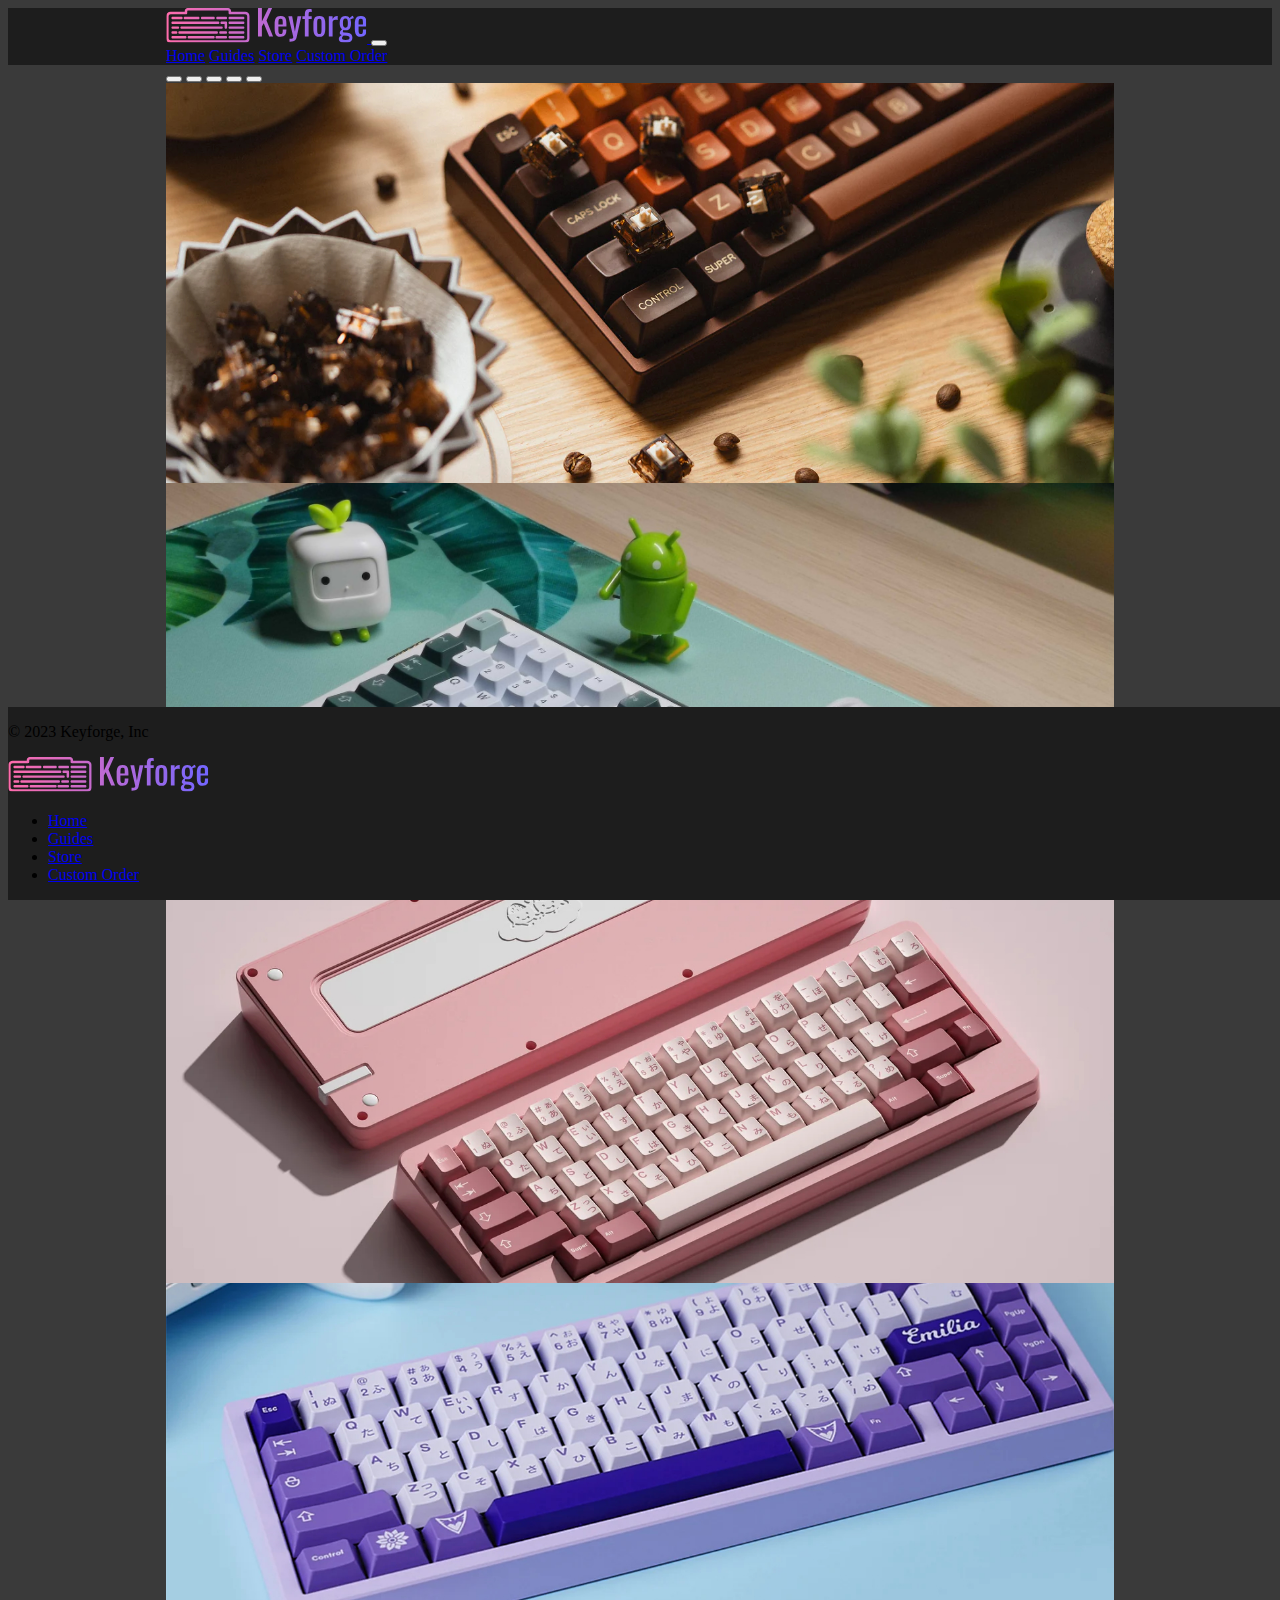
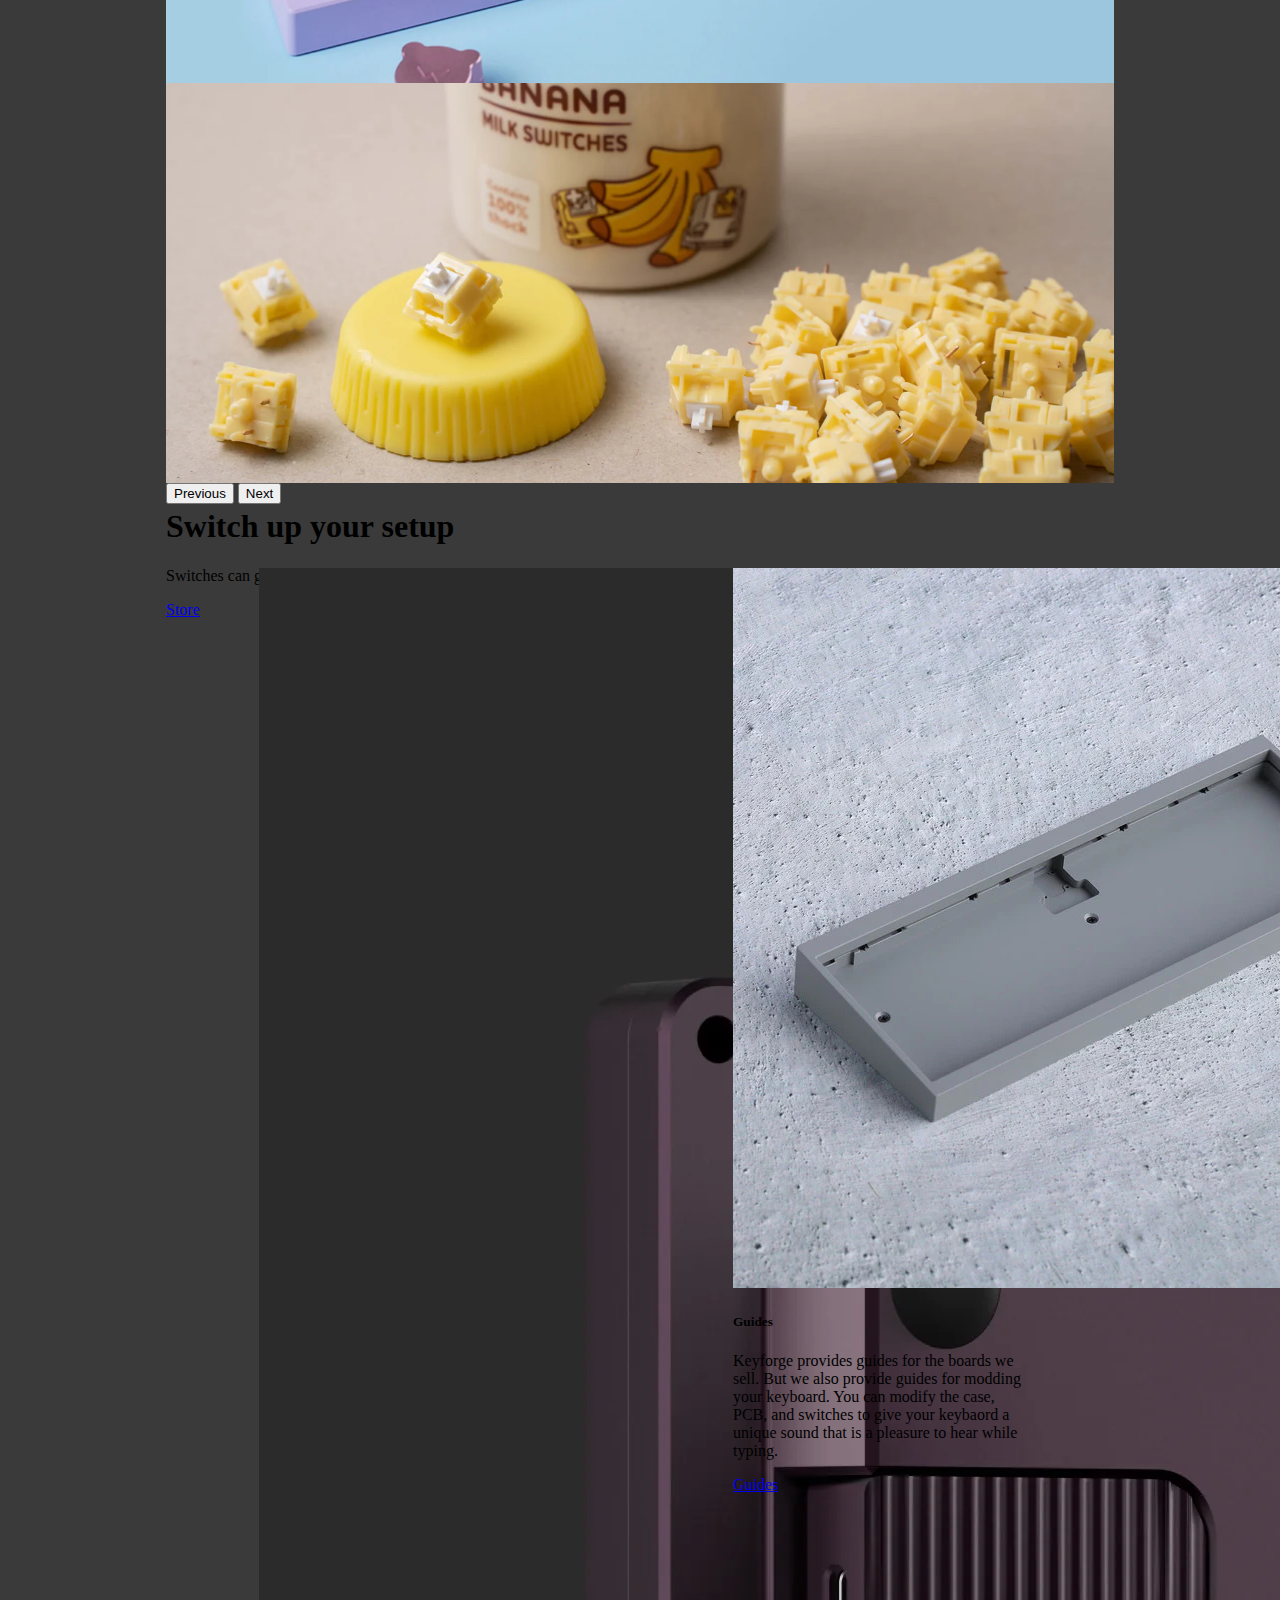
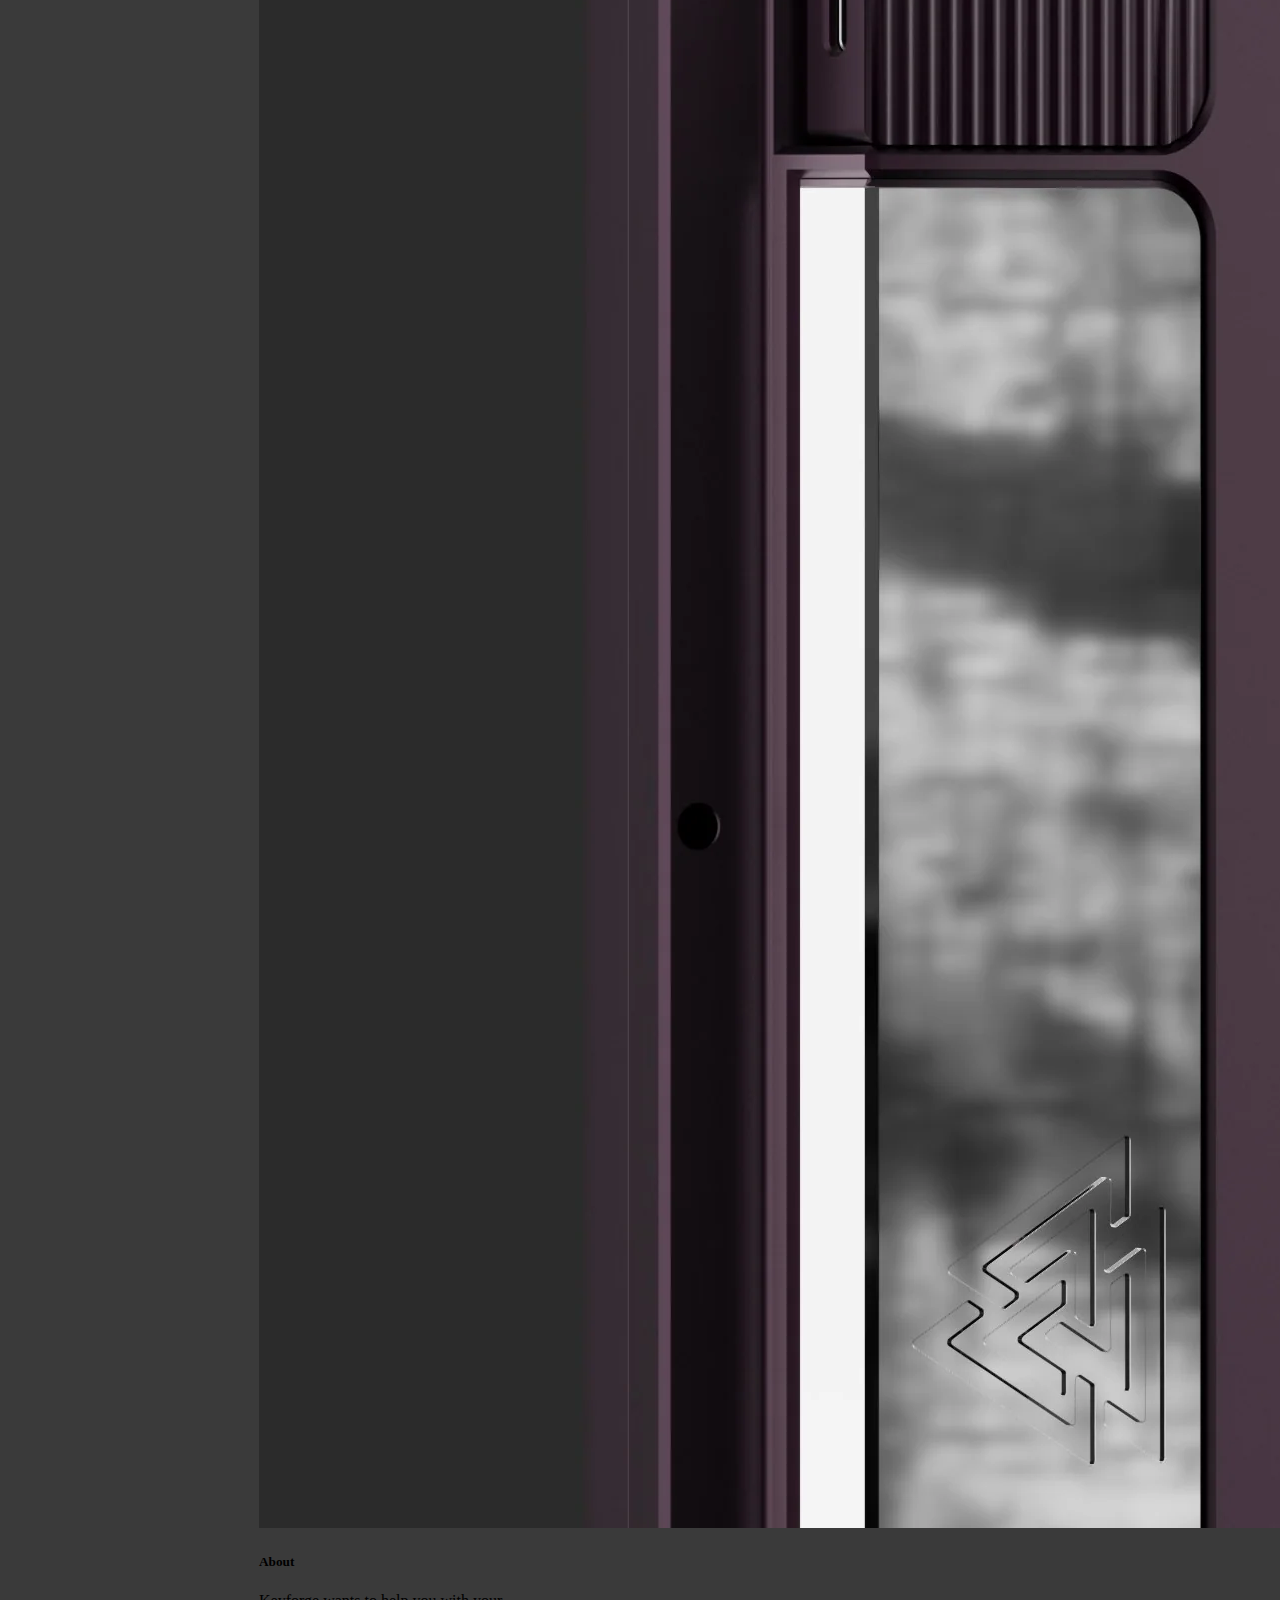
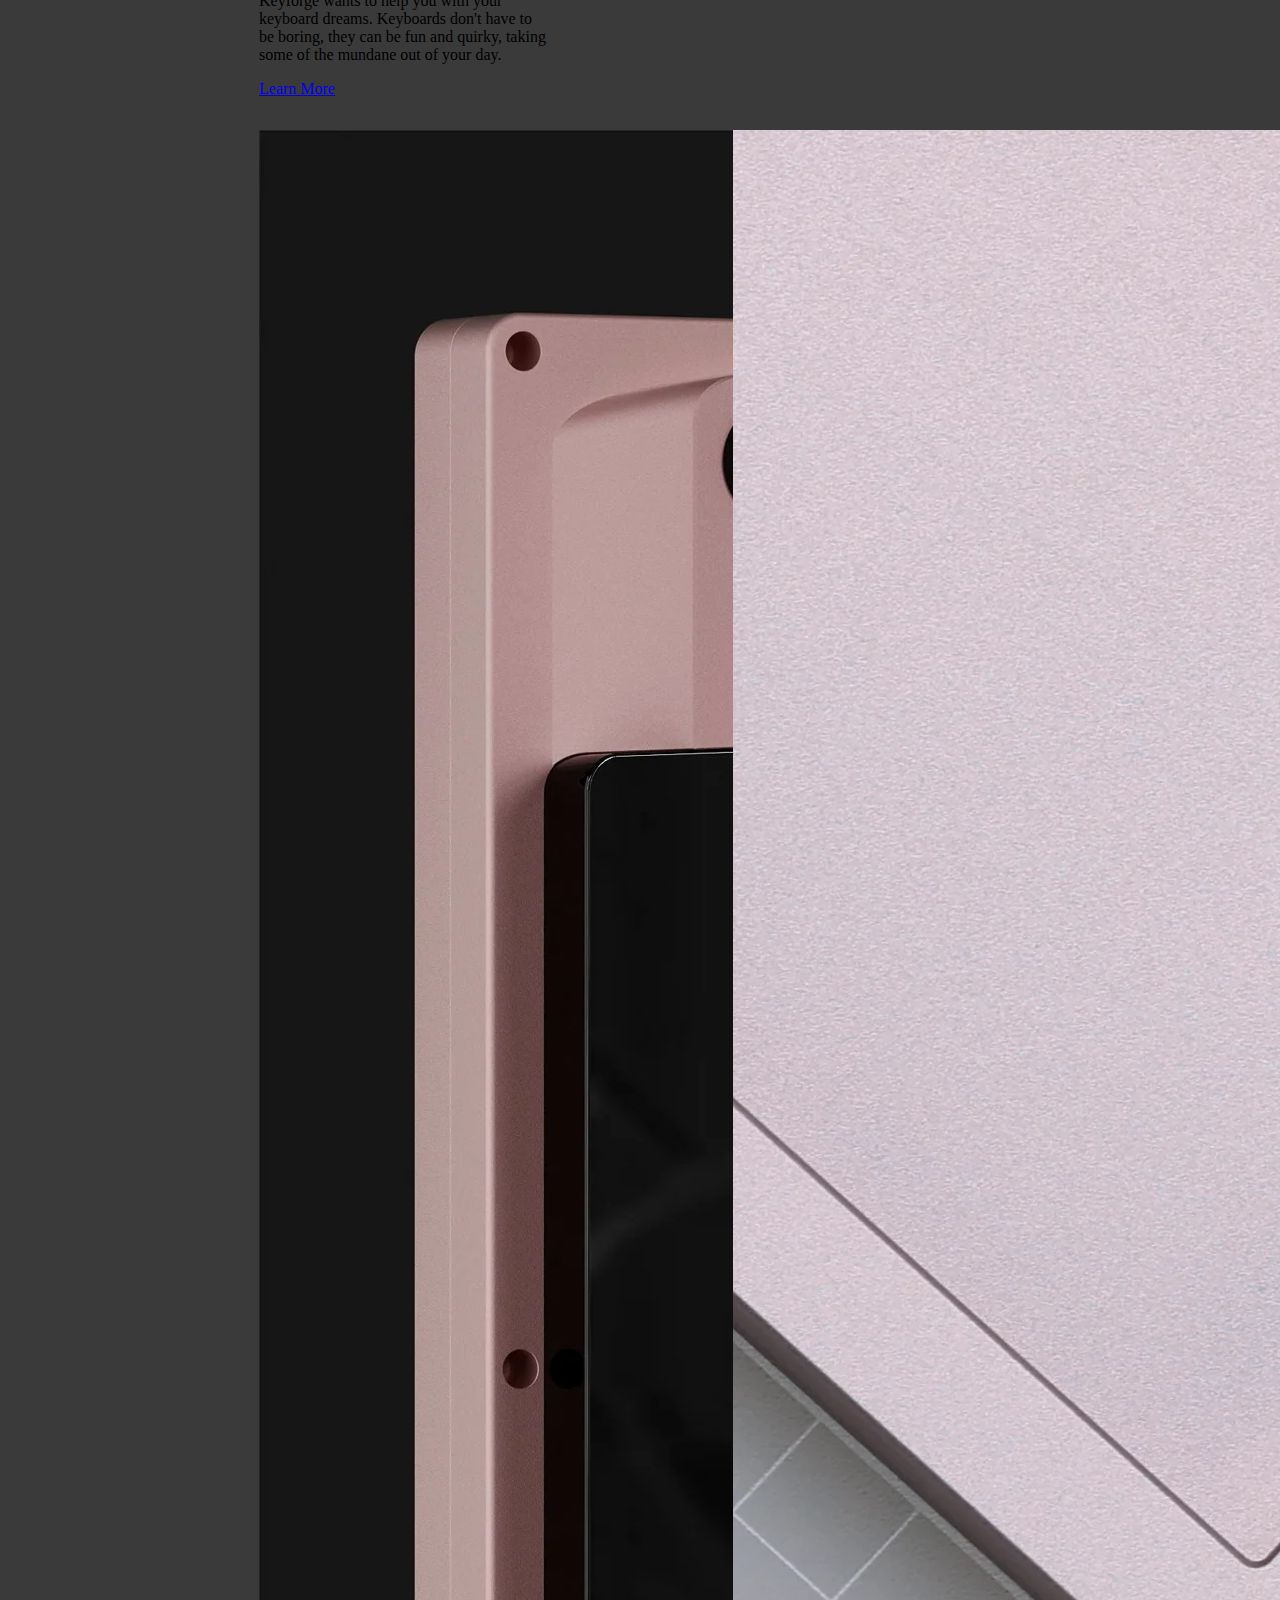
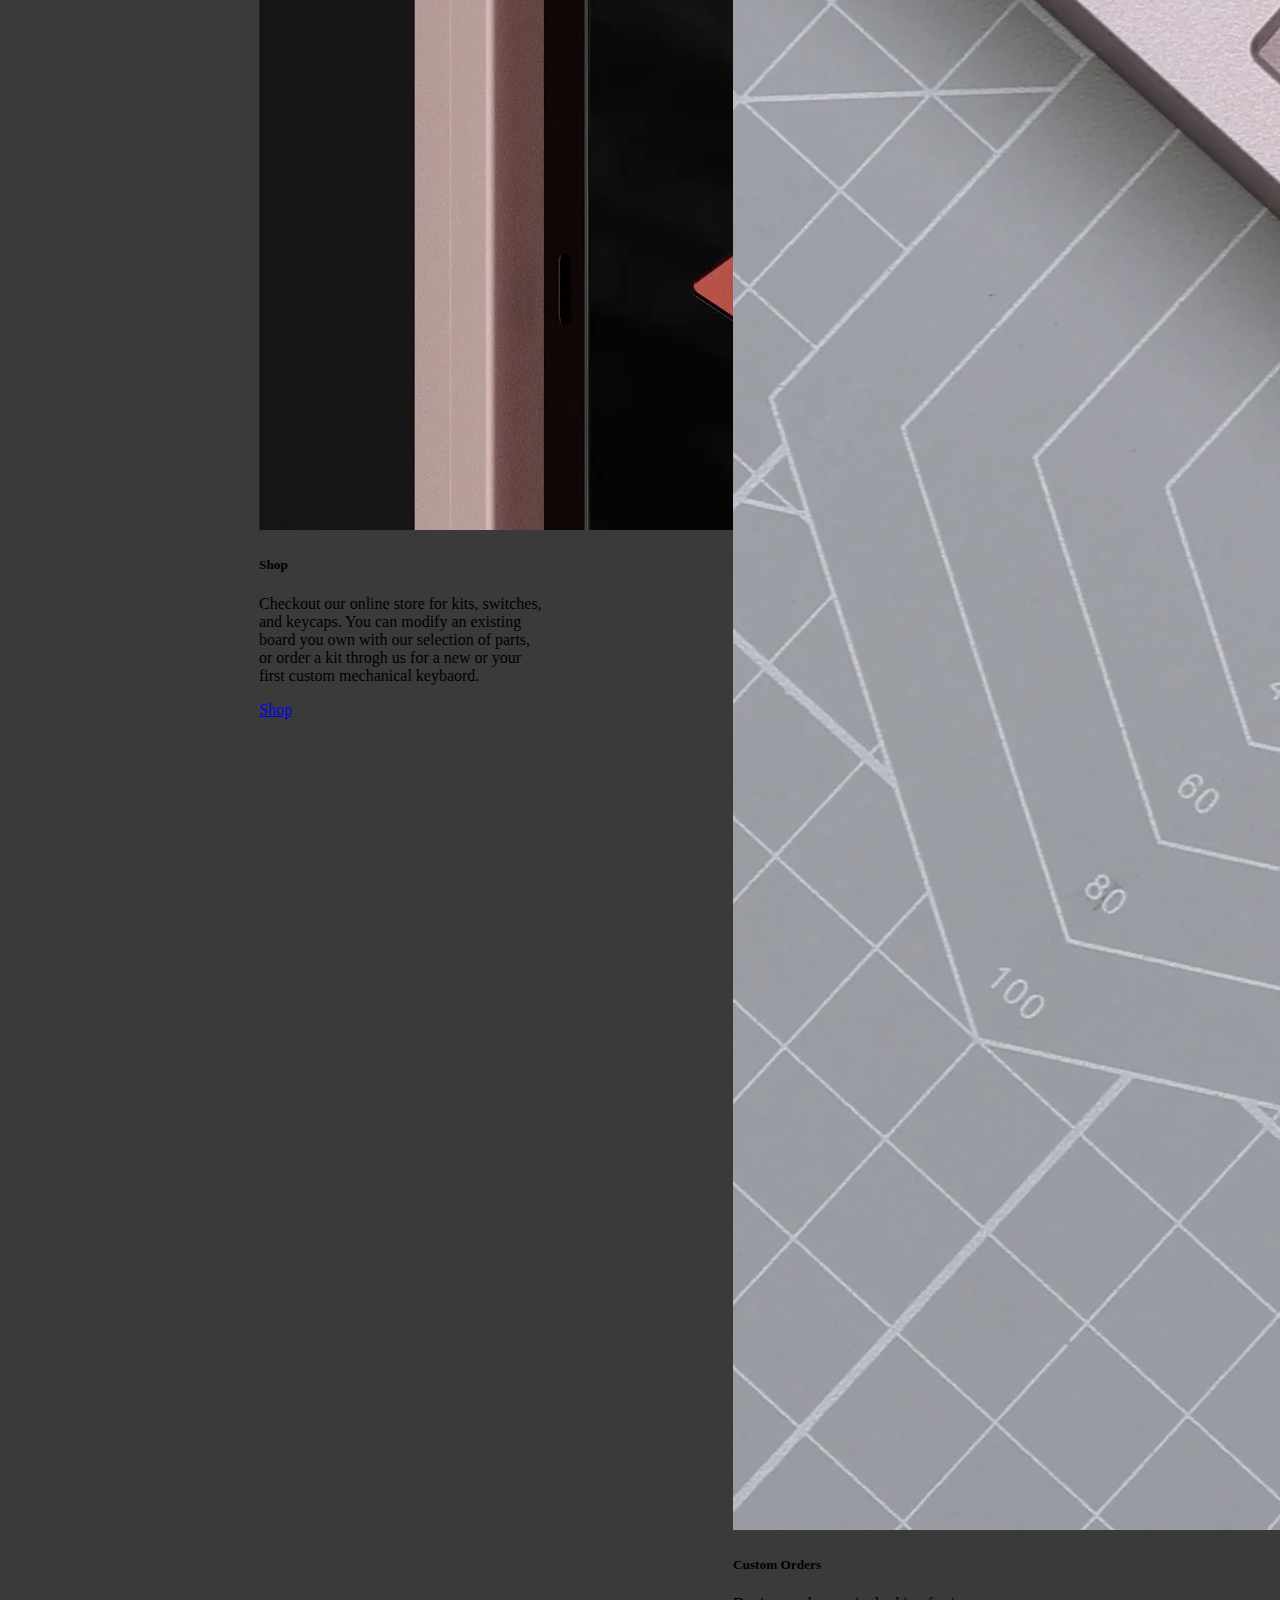
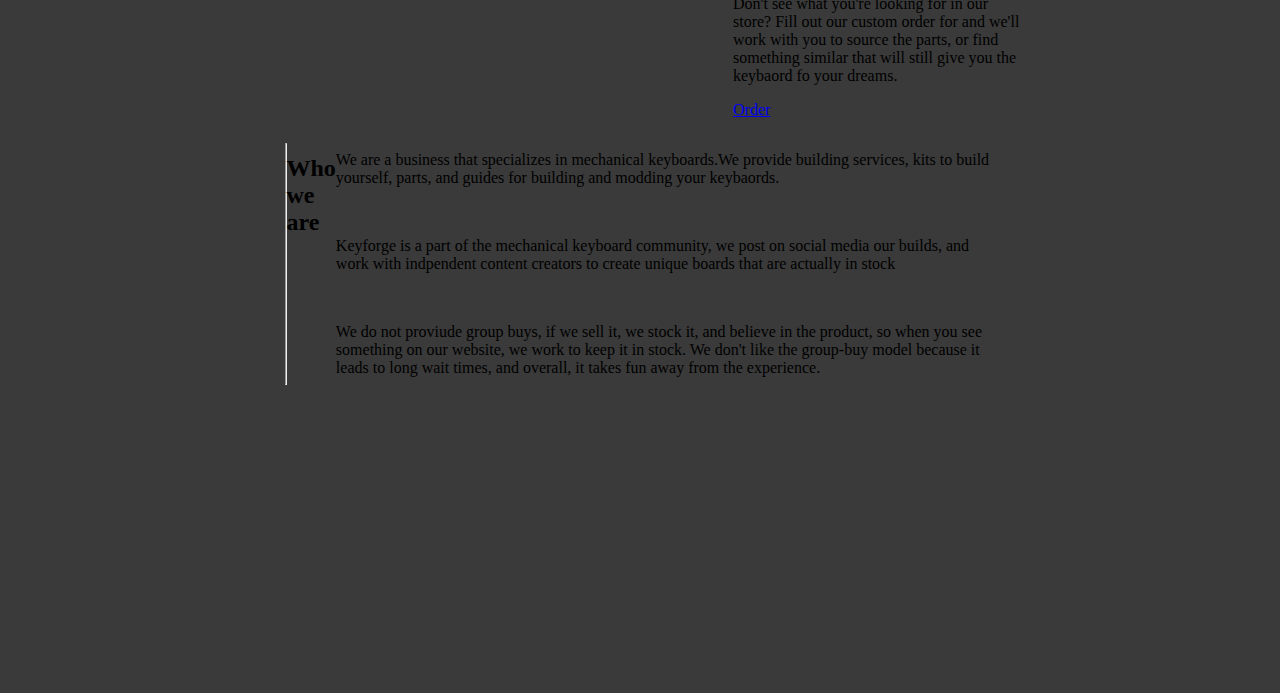
<file: index.html>
<!doctype html>
<html lang="en">

<head>
      <!-- Required meta tags -->
      <meta charset="utf-8">
      <meta name="viewport" content="width=device-width, initial-scale=1">

      <!-- Bootstrap CSS -->
      <link href="https://cdn.jsdelivr.net/npm/bootstrap@5.1.3/dist/css/bootstrap.min.css" rel="stylesheet"
            integrity="sha384-1BmE4kWBq78iYhFldvKuhfTAU6auU8tT94WrHftjDbrCEXSU1oBoqyl2QvZ6jIW3" crossorigin="anonymous">
      <!-- Custom styles link-->
      <link rel="stylesheet" href="./styles/style.css">

      <title>Keyforge :: Home</title>
</head>

<body>
      <!-- Navigation -->
      <nav class="navbar navbar-expand-lg navbar-dark">
            <div class="container-fluid">
                  <a class="navbar-brand" href="./index.html">
                        <img src="./images/logos/logo-no-background.svg" alt="Keyforge logo" height="35">
                  </a>
                  <button class="navbar-toggler" type="button" data-bs-toggle="collapse"
                        data-bs-target="#navbarNavAltMarkup" aria-controls="navbarNavAltMarkup" aria-expanded="false"
                        aria-label="Toggle navigation">
                        <span class="navbar-toggler-icon"></span>
                  </button>
                  <div class="collapse navbar-collapse" id="navbarNavAltMarkup">
                        <div class="navbar-nav">
                              <a class="nav-link active" aria-current="page" href="./index.html">Home</a>
                              <a class="nav-link" href="./guides.html">Guides</a>
                              <a class="nav-link" href="./store.html">Store</a>
                              <a class="nav-link" href="./customOrders.html">Custom Order</a>
                        </div>
                  </div>
            </div>
      </nav>

      <!-- Begin page content -->
      <main class="flex-shrink-0 h-100">
            <div id="myCarousel" class="carousel slide mb-6 shadow-lg" data-bs-ride="carousel">
                  <div class="carousel-indicators">
                        <button type="button" data-bs-target="#myCarousel" data-bs-slide-to="0" class="active"
                              aria-current="true" aria-label="Slide 1"></button>
                        <button type="button" data-bs-target="#myCarousel" data-bs-slide-to="1"
                              aria-label="Slide 2"></button>
                        <button type="button" data-bs-target="#myCarousel" data-bs-slide-to="2"
                              aria-label="Slide 3"></button>
                        <button type="button" data-bs-target="#myCarousel" data-bs-slide-to="3"
                              aria-label="Slide 4"></button>
                        <button type="button" data-bs-target="#myCarousel" data-bs-slide-to="4"
                              aria-label="Slide 5"></button>

                  </div>
                  <div class="carousel-inner">
                        <div class="carousel-item active">
                              <img src="./images/jumbotron/coffeeKeyboard.jpg" alt="coffee Keyboard">
                              <div class="container">
                                    <div class="carousel-caption text-start">
                                          <h1>Keyboard don't have to be boring</h1>
                                          <p class="opacity-75">They can be an expression of your passions, build your
                                                own
                                                custom keyboard
                                          </p>
                                          <p><a class="btn btn-lg btn-light" href="#custom">Custom Order</a>
                                          </p>
                                    </div>
                              </div>
                        </div>
                        <div class="carousel-item">
                              <img src="./images/jumbotron/botanicalKeyboard.jpg" alt="botanical keyboard">
                              <div class="container">
                                    <div class="carousel-caption">
                                          <h1>Bring nature to your desk</h1>
                                          <p>Make your setup have a botanical theme, you can find other themes in our
                                                store
                                          </p>
                                          <p><a class="btn btn-lg btn-light" href="#store">Store</a></p>
                                    </div>
                              </div>
                        </div>
                        <div class="carousel-item">
                              <img src="./images/jumbotron/pinkKeyboard.jpg" alt="pink keyboard">
                              <div class="container">
                                    <div class="carousel-caption">
                                          <h1>On Wednesdays, we wear pink</h1>
                                          <p>Custom keycaps can make your keyboard pop, check out this Daifuku set.</p>
                                          <p><a class="btn btn-lg btn-light" href="#store">Store</a></p>
                                    </div>
                              </div>
                        </div>
                        <div class="carousel-item">
                              <img src="./images/jumbotron/purpleKeyboard.jpg" alt="purple keyboard">
                              <div class="container">
                                    <div class="carousel-caption text-end">
                                          <h1>Any color you want</h1>
                                          <p>Following our guides, you can build a keyboard in your favorite color.</p>
                                          <p><a class="btn btn-lg btn-light" href="#guides">Learn More</a></p>
                                    </div>
                              </div>
                        </div>
                        <div class="carousel-item">
                              <img src="./images/jumbotron/switches.jpg" alt="switches">
                              <div class="container">
                                    <div class="carousel-caption text-end">
                                          <h1>Switch up your setup</h1>
                                          <p>Switches can give your typing a unique sound that makes work sound fun.
                                                Checkout
                                                all of our switches.</p>
                                          <p><a class="btn btn-lg btn-light" href="#store">Store</a></p>
                                    </div>
                              </div>
                        </div>
                  </div>
                  <button class="carousel-control-prev" type="button" data-bs-target="#myCarousel" data-bs-slide="prev">
                        <span class="carousel-control-prev-icon" aria-hidden="true"></span>
                        <span class="visually-hidden">Previous</span>
                  </button>
                  <button class="carousel-control-next" type="button" data-bs-target="#myCarousel" data-bs-slide="next">
                        <span class="carousel-control-next-icon" aria-hidden="true"></span>
                        <span class="visually-hidden">Next</span>
                  </button>
            </div>
            <div class="about">
                  <div class="card bg-transparent text-light shadow" style="width: 18rem;">
                        <img src="./images/odin_r3/fullCase.jpg" class="card-img-top"
                              alt="keyforge logo with black background">
                        <div class="card-body">
                              <h5 class="card-title">About</h5>
                              <p class="card-text">Keyforge wants to help you with your keyboard dreams. Keyboards don't
                                    have to be boring, they can
                                    be fun and quirky, taking some of the mundane out of your day.</p>
                              <a href="#learn" class="btn btn-primary">Learn More</a>
                        </div>
                  </div>

                  <div id="guides" class="card bg-transparent text-light shadow" style="width: 18rem;">
                        <img src="./images/tofu60/emptyCase.jpg" class="card-img-top" alt="tofu case that is empty">
                        <div class="card-body">
                              <h5 class="card-title">Guides</h5>
                              <p class="card-text">Keyforge provides guides for the boards we sell. But we
                                    also provide guides for modding your keyboard. You can modify the case,
                                    PCB, and switches to give your keybaord a unique sound that is a
                                    pleasure to hear while typing.</p>
                              <a href="./guides.html" class="btn btn-primary">Guides</a>
                        </div>
                  </div>

                  <div id="store" class="card bg-transparent text-light shadow" style="width: 18rem;">
                        <img src="./images/tet/fullCase.jpg" class="card-img-top" alt="tet case that is full">
                        <div class="card-body">
                              <h5 class="card-title">Shop</h5>
                              <p class="card-text">Checkout our online store for kits, switches, and
                                    keycaps. You can modify an existing board you own with our selection of
                                    parts, or order a kit throgh us for a new or your first custom
                                    mechanical keybaord.</p>
                              <a href="./store.html" class="btn btn-primary">Shop</a>
                        </div>
                  </div>

                  <div id="custom" class="card bg-transparent text-light shadow" style="width: 18rem;">
                        <img src="./images/tet/emptyCase.jpg" class="card-img-top" alt="tet case that is empty">
                        <div class="card-body">
                              <h5 class="card-title">Custom Orders</h5>
                              <p class="card-text">Don't see what you're looking for in our store? Fill out
                                    our custom order for and we'll work with you to source the parts, or
                                    find something similar that will still give you the keybaord fo your
                                    dreams.</p>
                              <a href="./customOrders.html" class="btn btn-primary">Order</a>
                        </div>
                  </div>
            </div>
            <div id="learn" class="container-fluid text-light">
                  <div class="row learnMore">
                        <hr>
                        <div class="col">
                              <h2>Who we are</h2>
                        </div>
                        <div class="col">
                              <p>We are a business that specializes in mechanical keyboards.We provide building
                                    services, kits to build yourself, parts, and guides for building and modding your
                                    keybaords.</p>
                              </br>
                              <p>Keyforge is a part of the mechanical keyboard community, we post on social media our
                                    builds, and work with indpendent content creators to create unique boards that are
                                    actually in stock</p>
                              </br>
                              <p>We do not proviude group buys, if we sell it, we stock it, and believe in the product,
                                    so when you see something on our website, we work to keep it in stock. We don't like
                                    the group-buy model because it leads to long wait times, and overall, it takes fun
                                    away from the experience. </p>
                        </div>

                  </div>
            </div>
      </main>

      <!--Fixed Footer -->
      <footer class=" footer mt-auto d-flex flex-wrap justify-content-between align-items-center py-3 my-4 border-top">
            <div class="container w-75 p-3 d-flex">
                  <p class="col-md-4 mb-0 text-muted">&copy; 2023 Keyforge, Inc</p>

                  <a href="./index.html"
                        class="col-md-4 d-flex align-items-center justify-content-center mb-3 mb-md-0 me-md-auto link-dark text-decoration-none">
                        <img src="./images/logos/logo-no-background.svg" alt="Keyforge logo" height="35">

                  </a>

                  <ul class="nav col-md-4 justify-content-end">
                        <li class="nav-item"><a href="./index.html" class="nav-link px-2 text-muted">Home</a></li>
                        <li class="nav-item"><a href="./guides.html" class="nav-link px-2 text-muted">Guides</a></li>
                        <li class="nav-item"><a href="./store.html" class="nav-link px-2 text-muted">Store</a></li>
                        <li class="nav-item"><a href="./customOrders.html" class="nav-link px-2 text-muted">Custom
                                    Order</a>
                        </li>
                  </ul>
            </div>

      </footer>
      <!--Bundled bootstrap & popper-->
      <script src="https://cdn.jsdelivr.net/npm/bootstrap@5.1.3/dist/js/bootstrap.bundle.min.js"
            integrity="sha384-ka7Sk0Gln4gmtz2MlQnikT1wXgYsOg+OMhuP+IlRH9sENBO0LRn5q+8nbTov4+1p"
            crossorigin="anonymous"></script>
</body>

</html>
</file>
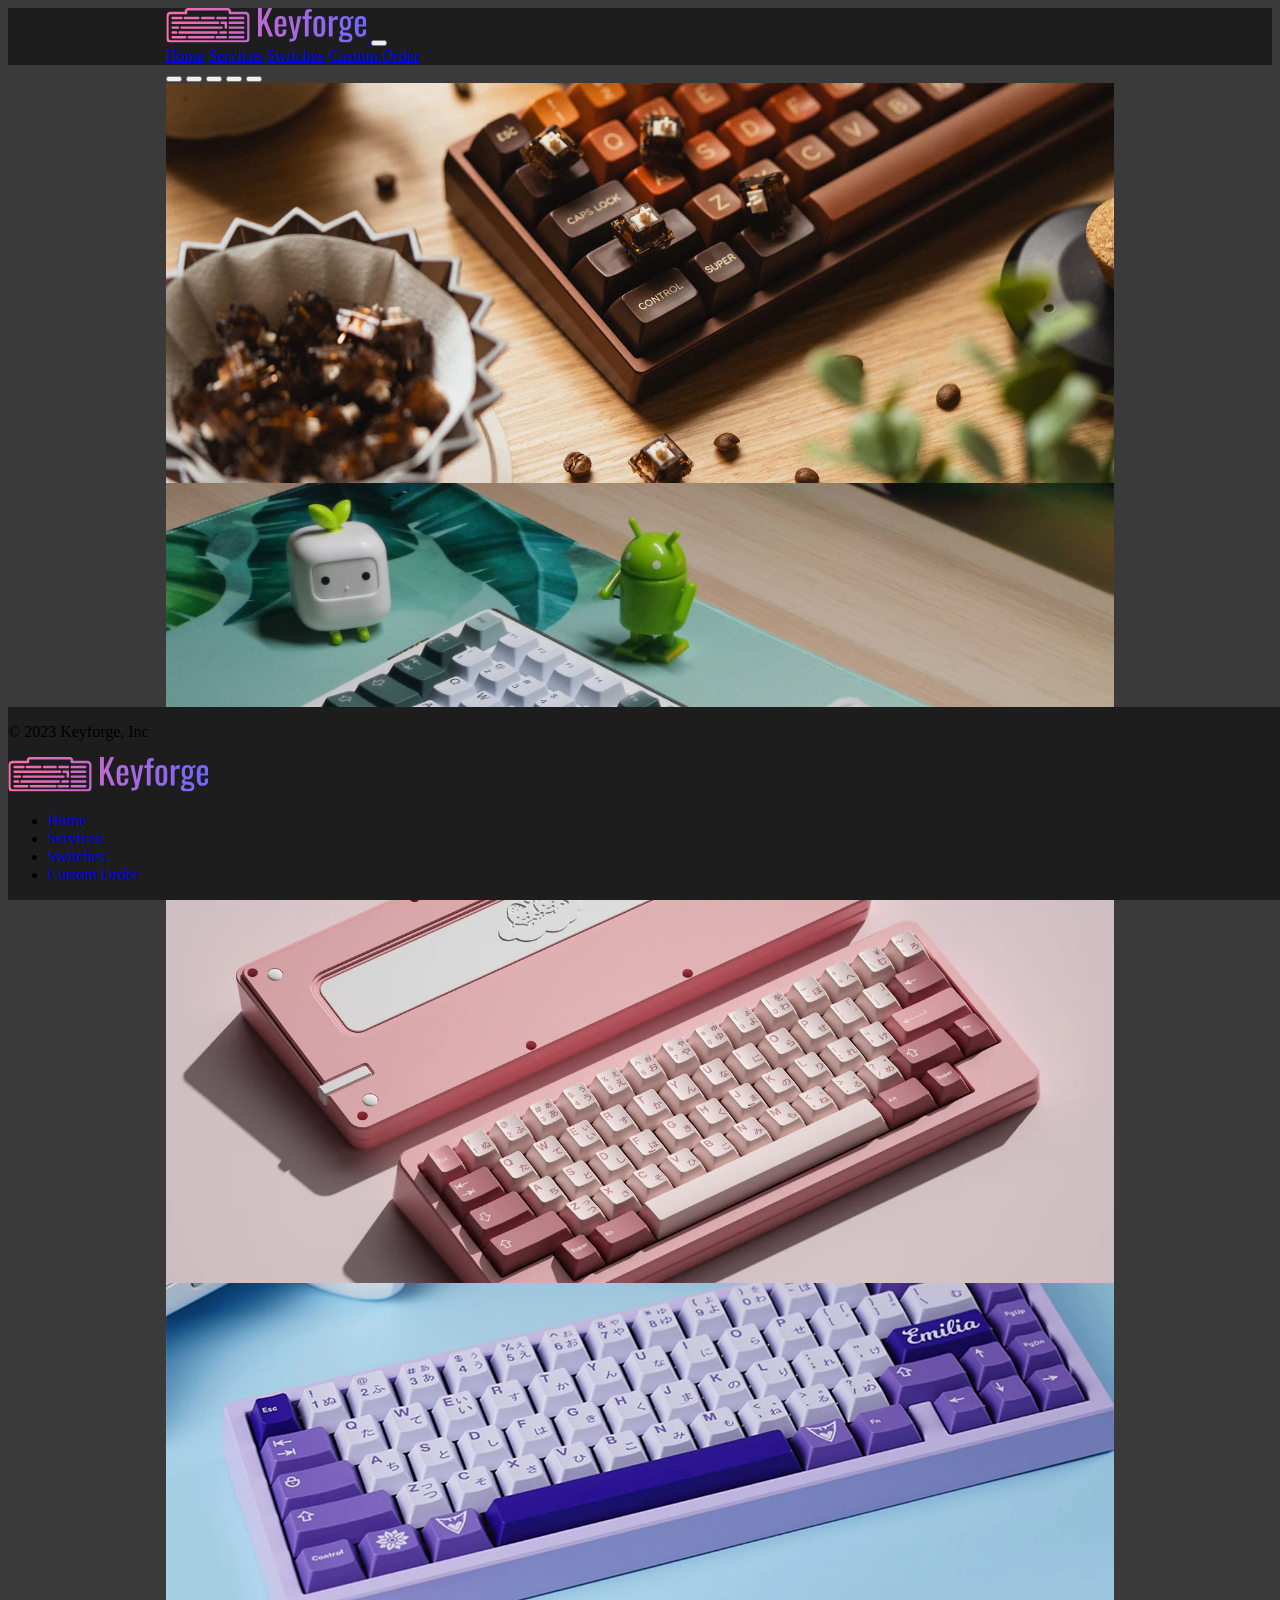
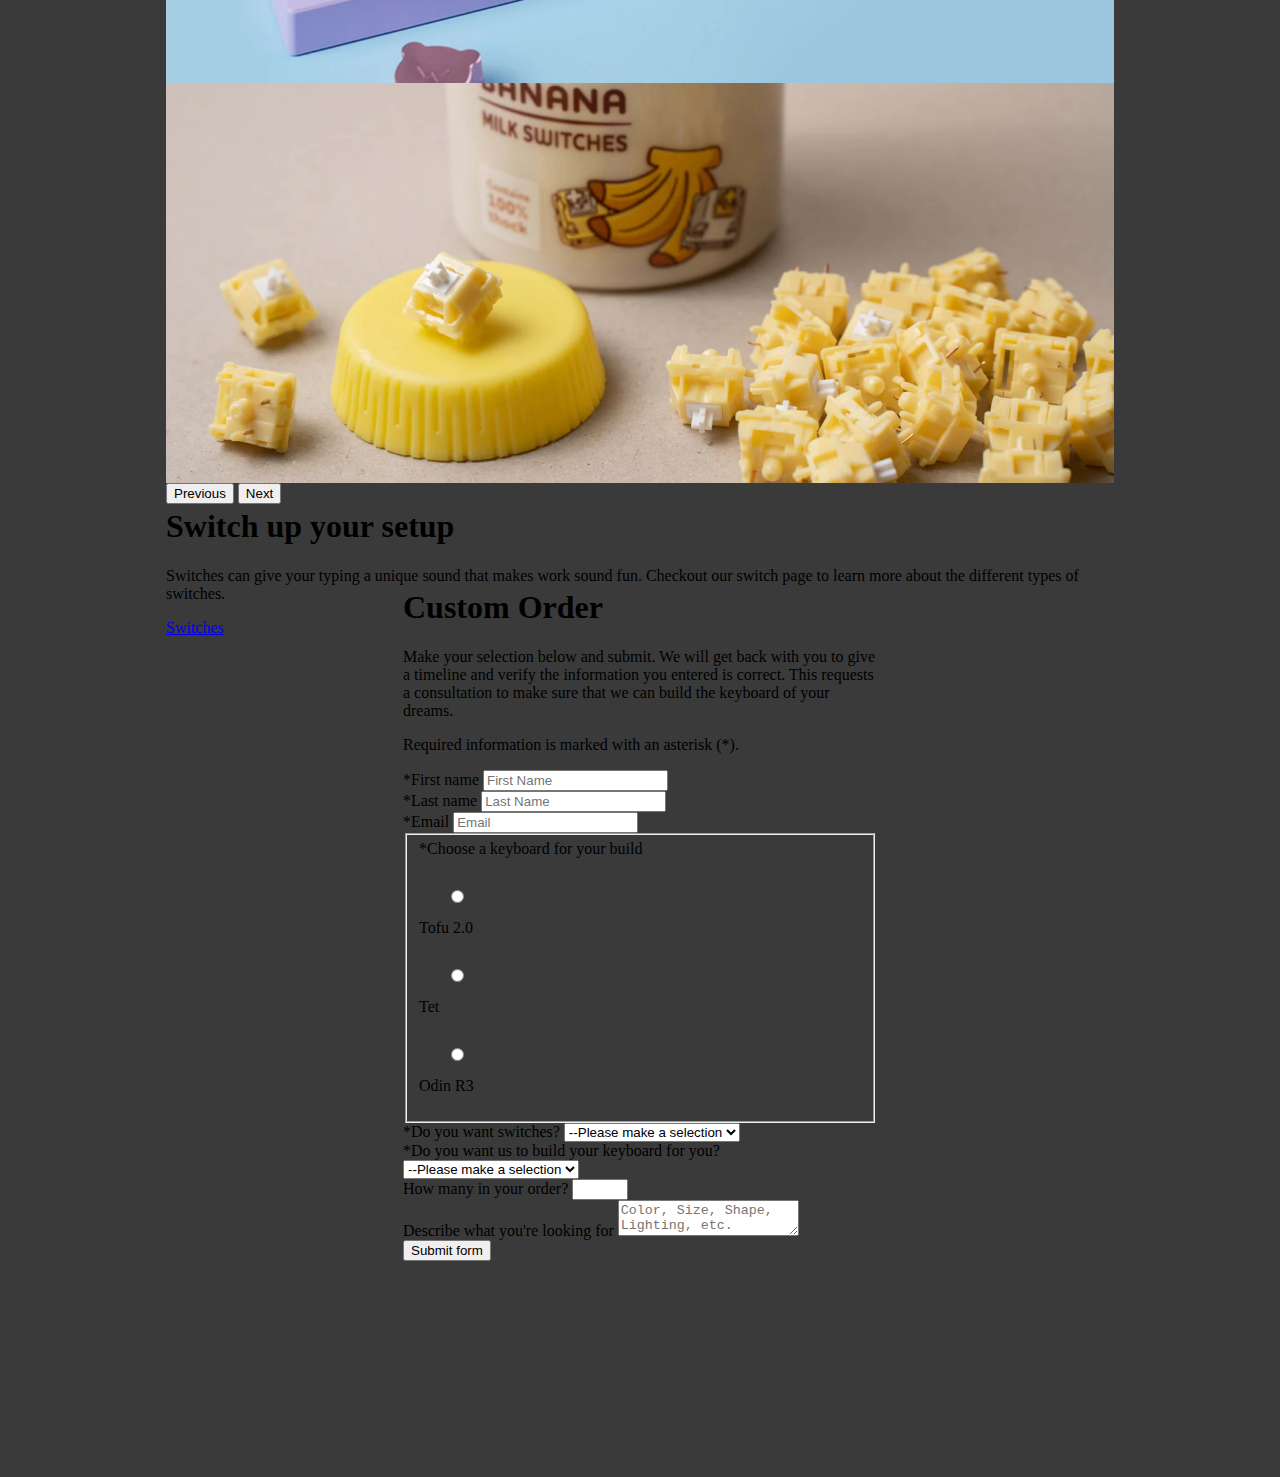
<file: customOrders.html>
<!doctype html>
<html lang="en">

<head>
      <!-- Required meta tags -->
      <meta charset="utf-8">
      <meta name="viewport" content="width=device-width, initial-scale=1">

      <!-- Bootstrap CSS -->
      <link href="https://cdn.jsdelivr.net/npm/bootstrap@5.1.3/dist/css/bootstrap.min.css" rel="stylesheet"
            integrity="sha384-1BmE4kWBq78iYhFldvKuhfTAU6auU8tT94WrHftjDbrCEXSU1oBoqyl2QvZ6jIW3" crossorigin="anonymous">
      <!-- Custom styles link-->
      <link rel="stylesheet" href="./styles/style.css">
      <title>Keyforge :: Custom Orders</title>
</head>

<body>
      <!-- Navigation -->
      <nav class="navbar sticky-top navbar-expand-lg navbar-dark">
            <div class="container-fluid">
                  <a class="navbar-brand" href="./index.html">
                        <img src="./images/logos/logo-no-background.svg" alt="Keyforge logo" height="35">
                  </a>
                  <button class="navbar-toggler" type="button" data-bs-toggle="collapse"
                        data-bs-target="#navbarNavAltMarkup" aria-controls="navbarNavAltMarkup" aria-expanded="false"
                        aria-label="Toggle navigation">
                        <span class="navbar-toggler-icon"></span>
                  </button>
                  <div class="collapse navbar-collapse" id="navbarNavAltMarkup">
                        <div class="navbar-nav">
                              <a class="nav-link" href="./index.html">Home</a>
                              <a class="nav-link" href="./services.html">Services</a>
                              <a class="nav-link" href="./switches.html">Switches</a>
                              <a class="nav-link active" aria-current="page" href="./customOrders.html">Custom Order</a>
                        </div>
                  </div>
            </div>
      </nav>

      <!-- Begin page content -->
      <main class="flex-shrink-0 h-100">
            <div id="myCarousel" class="carousel slide mb-6" data-bs-ride="carousel">
                  <div class="carousel-indicators">
                        <button type="button" data-bs-target="#myCarousel" data-bs-slide-to="0" class="active"
                              aria-current="true" aria-label="Slide 1"></button>
                        <button type="button" data-bs-target="#myCarousel" data-bs-slide-to="1"
                              aria-label="Slide 2"></button>
                        <button type="button" data-bs-target="#myCarousel" data-bs-slide-to="2"
                              aria-label="Slide 3"></button>
                        <button type="button" data-bs-target="#myCarousel" data-bs-slide-to="3"
                              aria-label="Slide 4"></button>
                        <button type="button" data-bs-target="#myCarousel" data-bs-slide-to="4"
                              aria-label="Slide 5"></button>

                  </div>
                  <div class="carousel-inner">
                        <div class="carousel-item active">
                              <img src="./images/jumbotron/coffeeKeyboard.jpg" alt="coffee Keyboard">
                              <div class="container">
                                    <div class="carousel-caption text-start">
                                          <h1>Keyboard don't have to be boring</h1>
                                          <p class="opacity-75">They can be an expression of your passions, build your
                                                own
                                                custom keyboard
                                          </p>
                                          <p><a class="btn btn-lg btn-light" href="./customOrders.html">Custom Order</a>
                                          </p>
                                    </div>
                              </div>
                        </div>
                        <div class="carousel-item">
                              <img src="./images/jumbotron/botanicalKeyboard.jpg" alt="botanical keyboard">
                              <div class="container">
                                    <div class="carousel-caption">
                                          <h1>Bring nature to your desk</h1>
                                          <p>MWe can customize your keyboard to match you setup's theme.
                                          </p>
                                          <p><a class="btn btn-lg btn-light" href="./services.html">Services</a></p>
                                    </div>
                              </div>
                        </div>
                        <div class="carousel-item">
                              <img src="./images/jumbotron/pinkKeyboard.jpg" alt="pink keyboard">
                              <div class="container">
                                    <div class="carousel-caption">
                                          <h1>On Wednesdays, we wear pink</h1>
                                          <p>Custom keycaps can make your keyboard pop, check out this Daifuku set.</p>
                                          <p><a class="btn btn-lg btn-light" href="./services.html">Services</a></p>
                                    </div>
                              </div>
                        </div>
                        <div class="carousel-item">
                              <img src="./images/jumbotron/purpleKeyboard.jpg" alt="purple keyboard">
                              <div class="container">
                                    <div class="carousel-caption text-end">
                                          <h1>Any color you want</h1>
                                          <p>We can build a keyboard in your favorite color.</p>
                                          <p><a class="btn btn-lg btn-light" href="./services.html">Learn More</a></p>
                                    </div>
                              </div>
                        </div>
                        <div class="carousel-item">
                              <img src="./images/jumbotron/switches.jpg" alt="switches">
                              <div class="container">
                                    <div class="carousel-caption text-end">
                                          <h1>Switch up your setup</h1>
                                          <p>Switches can give your typing a unique sound that makes work sound fun.
                                                Checkout our switch page to learn more about the different types of
                                                switches.</p>
                                          <p><a class="btn btn-lg btn-light" href="./switches.html">Switches</a></p>
                                    </div>
                              </div>
                        </div>
                  </div>
                  <button class="carousel-control-prev" type="button" data-bs-target="#myCarousel" data-bs-slide="prev">
                        <span class="carousel-control-prev-icon" aria-hidden="true"></span>
                        <span class="visually-hidden">Previous</span>
                  </button>
                  <button class="carousel-control-next" type="button" data-bs-target="#myCarousel" data-bs-slide="next">
                        <span class="carousel-control-next-icon" aria-hidden="true"></span>
                        <span class="visually-hidden">Next</span>
                  </button>
            </div>
            <!-- Form for custom orders -->
            <div id="formWrapper" class="bg-transparent text-light shadow-lg">
                  <h1>Custom Order</h1>
                        <p>Make your selection below and submit. We will get back with you to give a timeline and verify
                              the information you entered is correct. This requests a consultation to make sure that we
                              can build the keyboard of your dreams.</p>
                        <p>Required information is marked with an asterisk (*).</p>
                        <form class="was-validated" method="post">

                              <div class="col">
                                    <label for="myFName">*First name</label>
                                    <input type="text" class="form-control" id="myFName" name="myFName"
                                          placeholder="First Name" required>
                                    <div class="valid-feedback hidden">
                                          Looks good!
                                    </div>
                                    <div class="invalid-feedback hidden">
                                          Please provide a valid first name.
                                    </div>
                              </div>
                              <div class="col">
                                    <label for="myLName">*Last name</label>
                                    <input type="text" class="form-control" id="myLName" name="myLName"
                                          placeholder="Last Name" required>
                                    <div class="valid-feedback hidden">
                                          Looks good!
                                    </div>
                                    <div class="invalid-feedback hidden">
                                          Please provide a valid last name.
                                    </div>
                              </div>


                              <div class="col">
                                    <label for="myEmail">*Email</label>
                                    <input type="email" class="form-control" id="myEmail" name="myEmail"
                                          placeholder="Email" required>
                                    <div class="valid-feedback hidden">
                                          Looks good!
                                    </div>
                                    <div class="invalid-feedback hidden">
                                          Please provide a valid email.
                                    </div>
                              </div>
                              <fieldset class="form-group">
                                    <div class="col" id="keyboardSelector">
                                          <label for="tofu">*Choose a keyboard for your build</label>
                                          <div id="keybaordChoices" class="form-row">
                                                <div class="form-check">
                                                      <input type="radio" class="form-check-input btn-check"
                                                            name="keyboard" id="tofu" required>
                                                      <label class="btn btn-primary keyboardSelection" for="tofu">Tofu
                                                            2.0</label>
                                                </div>

                                                <div class="form-check">
                                                      <input type="radio" class="form-check-input btn-check"
                                                            name="keyboard" id="tet" required>
                                                      <label class="btn btn-primary keyboardSelection"
                                                            for="tet">Tet</label>
                                                </div>
                                                <div class="form-check">
                                                      <input type="radio" class="form-check-input btn-check"
                                                            name="keyboard" id="odin" required>
                                                      <label class="btn btn-primary keyboardSelection" for="odin">Odin
                                                            R3</label>
                                                      <div class="valid-feedback hidden">
                                                            Looks good!
                                                      </div>
                                                      <div class="invalid-feedback hidden">
                                                            Select a keyboard!
                                                      </div>
                                                </div>
                                          </div>
                                    </div>
                              </fieldset>

                              <div class="col">
                                    <label for="switchCheck">*Do you want switches?</label>
                                    <select class="form-control" id="switchCheck" required>
                                          <option value="">--Please make a selection</option>
                                    </select>
                                    <div class="valid-feedback hidden">
                                          Looks good!
                                    </div>
                                    <div class="invalid-feedback hidden">
                                          Please provide a switch.
                                    </div>
                              </div>
                              <div class="col">
                                    <label for="buildCheck">*Do you want us to build your keyboard for you?</label>
                                    <select class="form-control" id="buildCheck" required>
                                          <option value="">--Please make a selection</option>

                                    </select>
                                    <div class="valid-feedback hidden">
                                          Looks good!
                                    </div>
                                    <div class="invalid-feedback hidden">
                                          Please select whether you want us to build your board.
                                    </div>
                              </div>
                              <div class="col">
                                    <label for="quantityOrdered">How many in your order?</label>
                                    <input type="number" min="1" max="10" step="1" value="" class="form-control"
                                          id="quantityOrdered" name="quantityOrdered" required>
                                    <div class="valid-feedback hidden">
                                          Looks good!
                                    </div>
                                    <div class="invalid-feedback hidden">
                                          Please slect how many keyboards you want.
                                    </div>
                              </div>

                              <div class="mb-3 col">
                                    <label for="myComment">Describe what you're looking for</label>
                                    <textarea class="form-control" id="myComment" name="myComment"
                                          placeholder="Color, Size, Shape, Lighting, etc." required></textarea>

                                    <div class="invalid-feedback hidden">
                                          Please add some comments about the keyboard of your dreams.
                                    </div>
                              </div>
                              <button class="btn btn-primary" id="mySubmit" name="mySubmit" value="Submit">Submit
                                    form</button>
                        </form>
            </div>
            <div class="hidden" id="orderSummary">
                  <h2>Order Confirmation</h2>
                  <p>We will reach out to start a consultation and provide a rendering of what your keyboard will look
                        like based on the information you provided. You can alter your selections at that time. You will
                        give final confirmation for your build at that time, billing will be at the end of that meeting.
                        Total cost provided is an estimate, the keycaps you choose will vary the price depending on what
                        you are looking for.
                  </p>
                  <table class="table table-dark">
                        <thead>
                              <tr id="headers">
                                    <th scope="col">Item</th>
                                    <th scope="col">Value</th>
                              </tr>
                        </thead>
                        <tbody>
                              <tr>
                                    <th scope="row">Name</th>
                                    <td id="fullName"></td>
                              </tr>
                              <tr>
                                    <th scope="row">Email</th>
                                    <td id="email"></td>
                              </tr>
                              <tr>
                                    <th scope="row">Keyboard</th>
                                    <td id="keyboard"></td>
                              </tr>
                              <tr>
                                    <th scope="row">Build Service</th>
                                    <td id="build"></td>
                              </tr>
                              <tr>
                                    <th scope="row">Switches</th>
                                    <td id="switches"></td>
                              </tr>
                              <tr>
                                    <th scope="row">Quantity Ordered</th>
                                    <td id="quantity"></td>
                              </tr>
                              <tr>
                                    <th scope="row">Comments</th>
                                    <td id="comments"></td>
                              </tr>
                              <tr>
                                    <th scope="row">Total</th>
                                    <td id="total"></td>
                              </tr>
                        </tbody>
                  </table>
            </div>
      </main>

      <!--Fixed Footer -->
      <footer
            class=" fixed-bottom footer mt-auto d-flex flex-wrap justify-content-between align-items-center py-3 border-top">
            <div class="container w-75 p-3 d-flex">
                  <p class="col-md-4 mb-0 text-muted">&copy; 2023 Keyforge, Inc</p>

                  <a href="./index.html"
                        class="col-md-4 d-flex align-items-center justify-content-center mb-3 mb-md-0 me-md-auto link-dark text-decoration-none">
                        <img src="./images/logos/logo-no-background.svg" alt="Keyforge logo" height="35">

                  </a>

                  <ul class="nav col-md-4 justify-content-end">
                        <li class="nav-item"><a href="./index.html" class="nav-link px-2 text-muted">Home</a></li>
                        <li class="nav-item"><a href="./services.html" class="nav-link px-2 text-muted">Services</a>
                        </li>
                        <li class="nav-item"><a href="./switches.html" class="nav-link px-2 text-muted">Switches</a>
                        </li>
                        <li class="nav-item"><a href="./customOrders.html" class="nav-link px-2 text-muted">Custom
                                    Order</a>
                        </li>
                  </ul>
            </div>

      </footer>
      <!--Bundled bootstrap & popper-->
      <script src="https://cdn.jsdelivr.net/npm/bootstrap@5.1.3/dist/js/bootstrap.bundle.min.js"
            integrity="sha384-ka7Sk0Gln4gmtz2MlQnikT1wXgYsOg+OMhuP+IlRH9sENBO0LRn5q+8nbTov4+1p"
            crossorigin="anonymous"></script>
      <script src="./scripts/customOrders.js"></script>

</body>

</html>
</file>
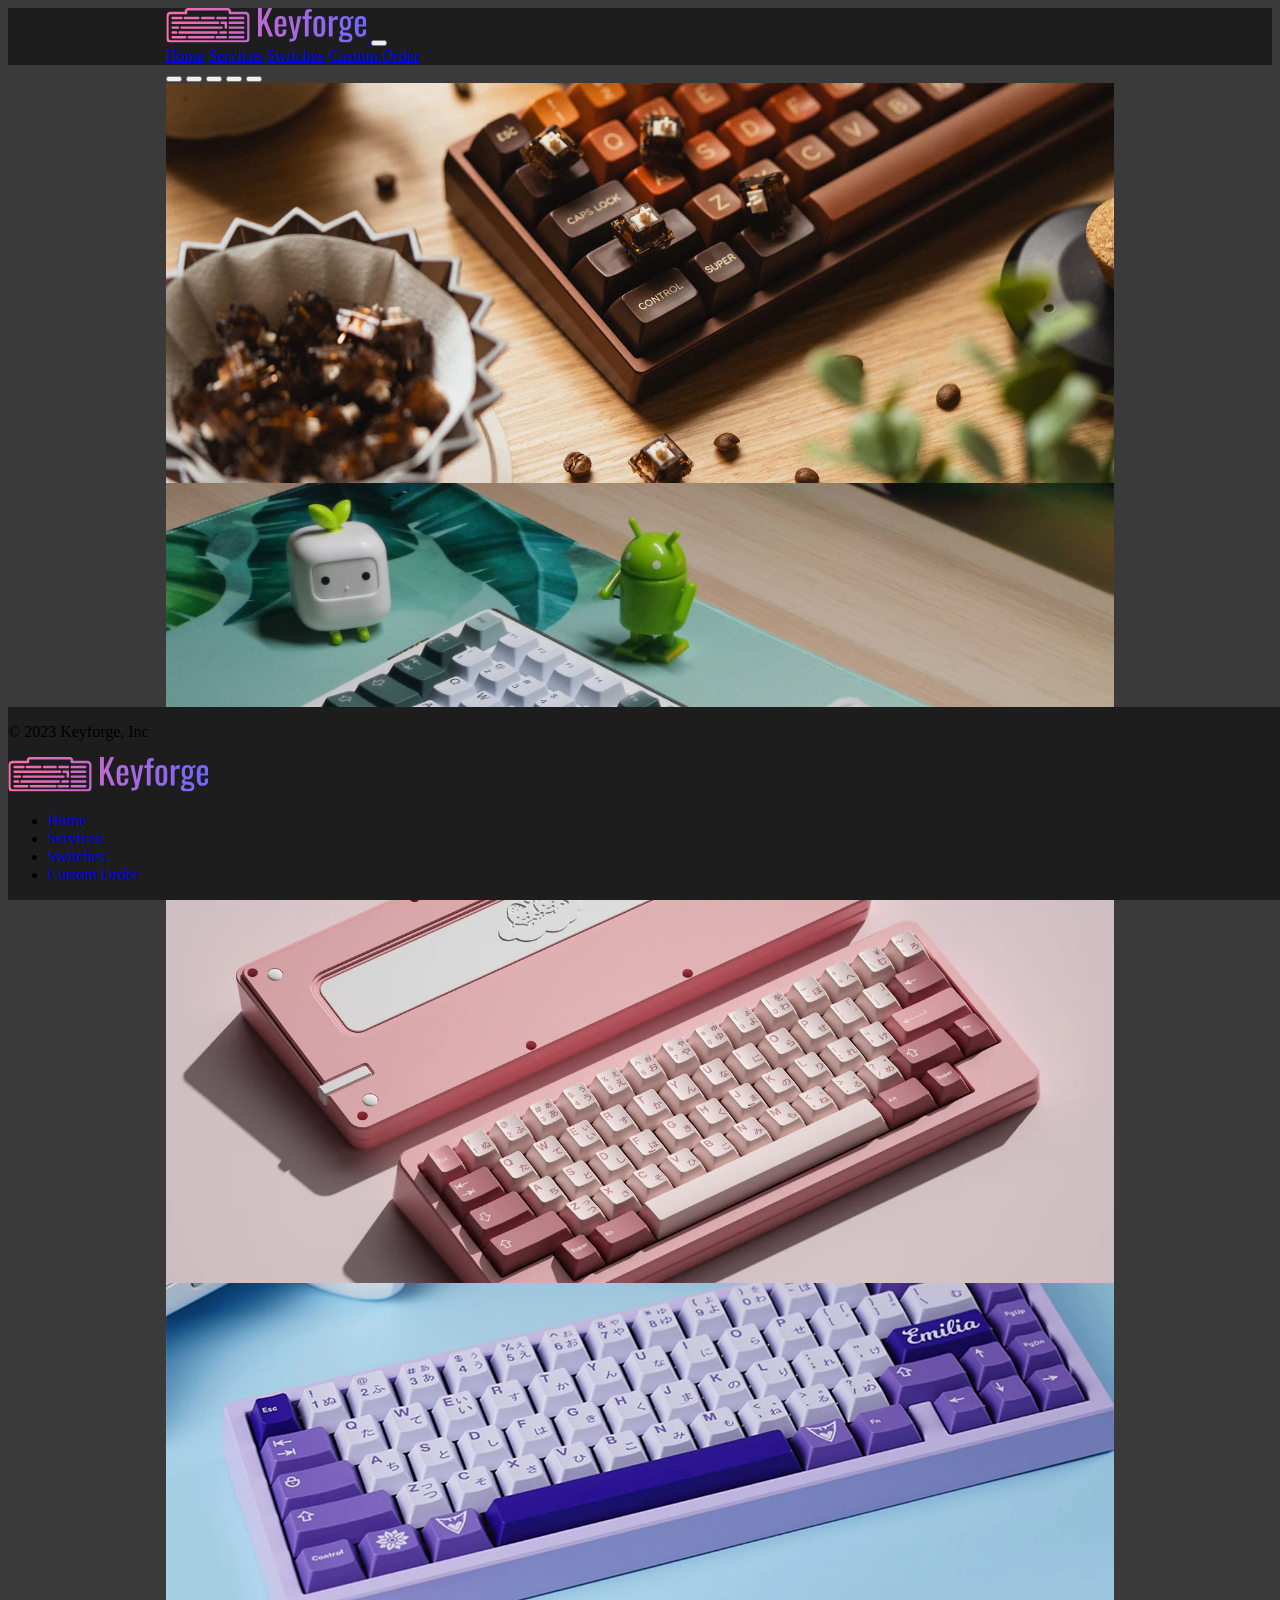
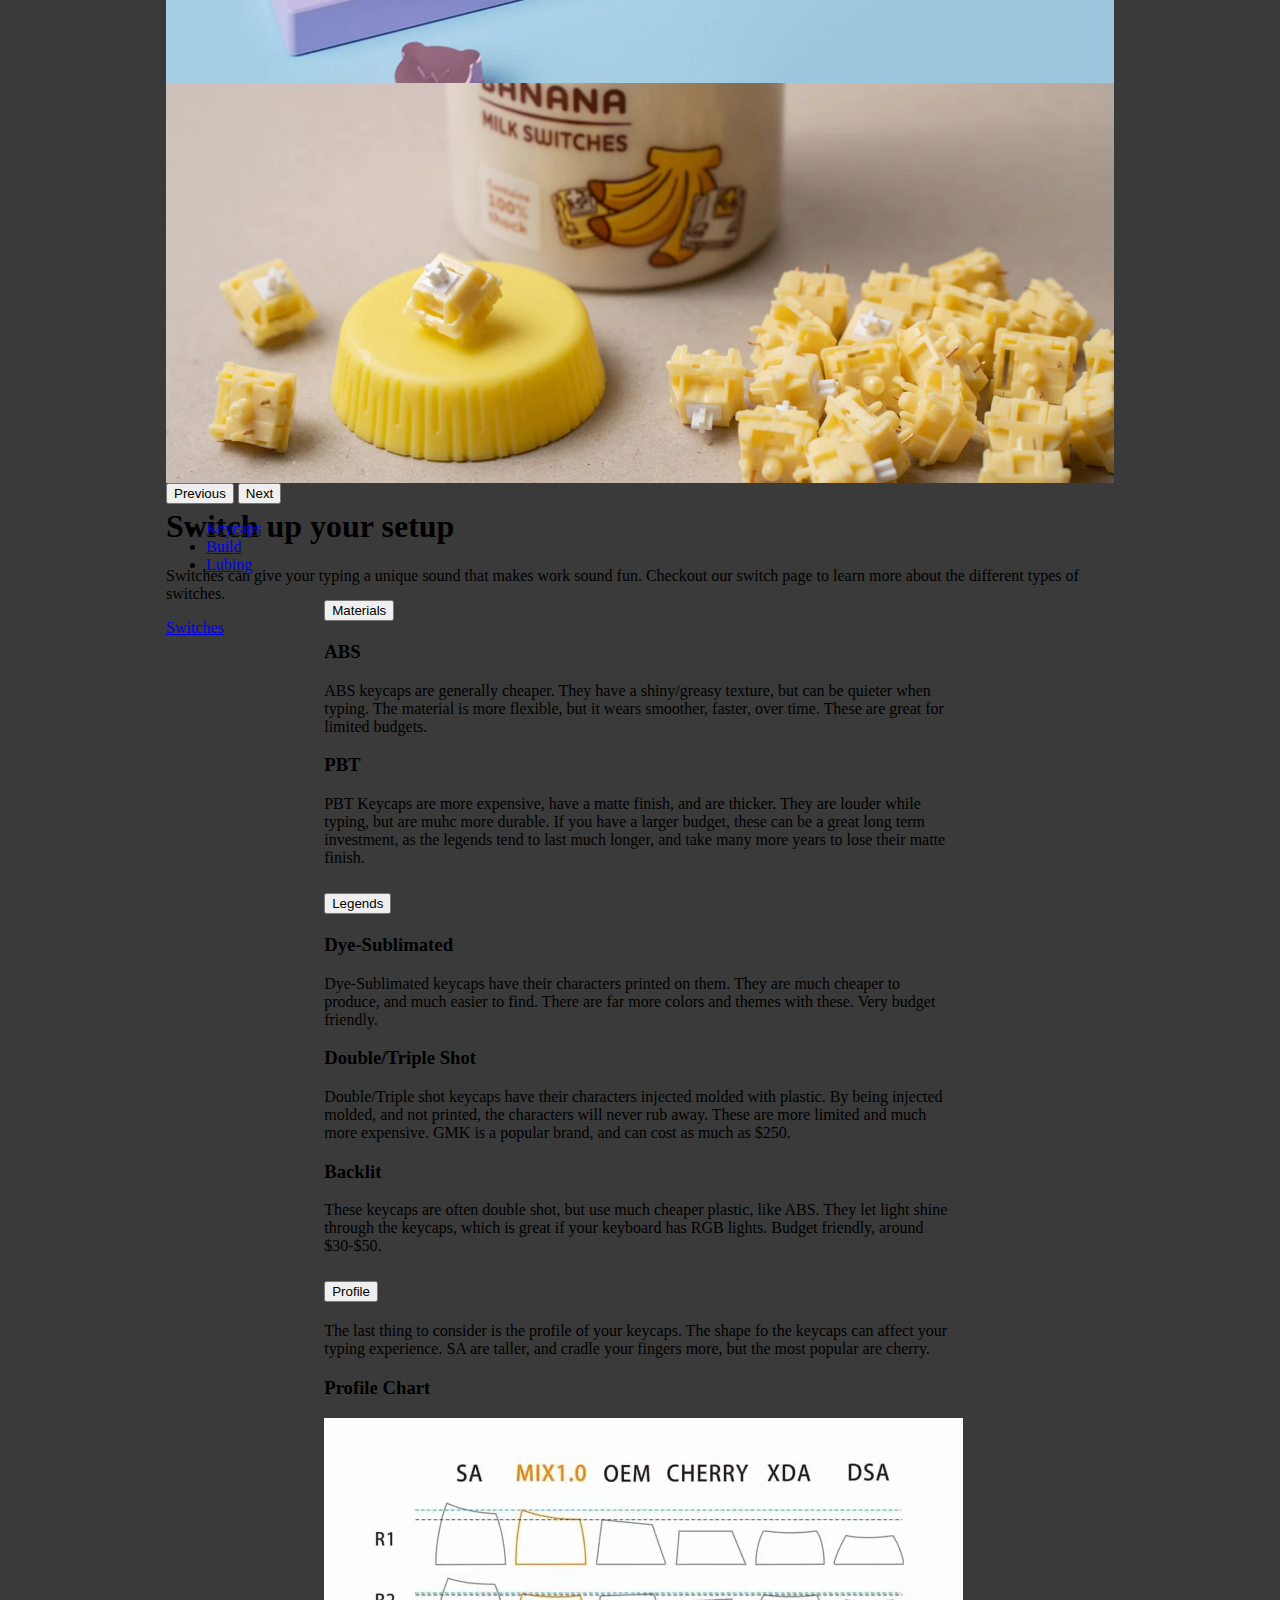
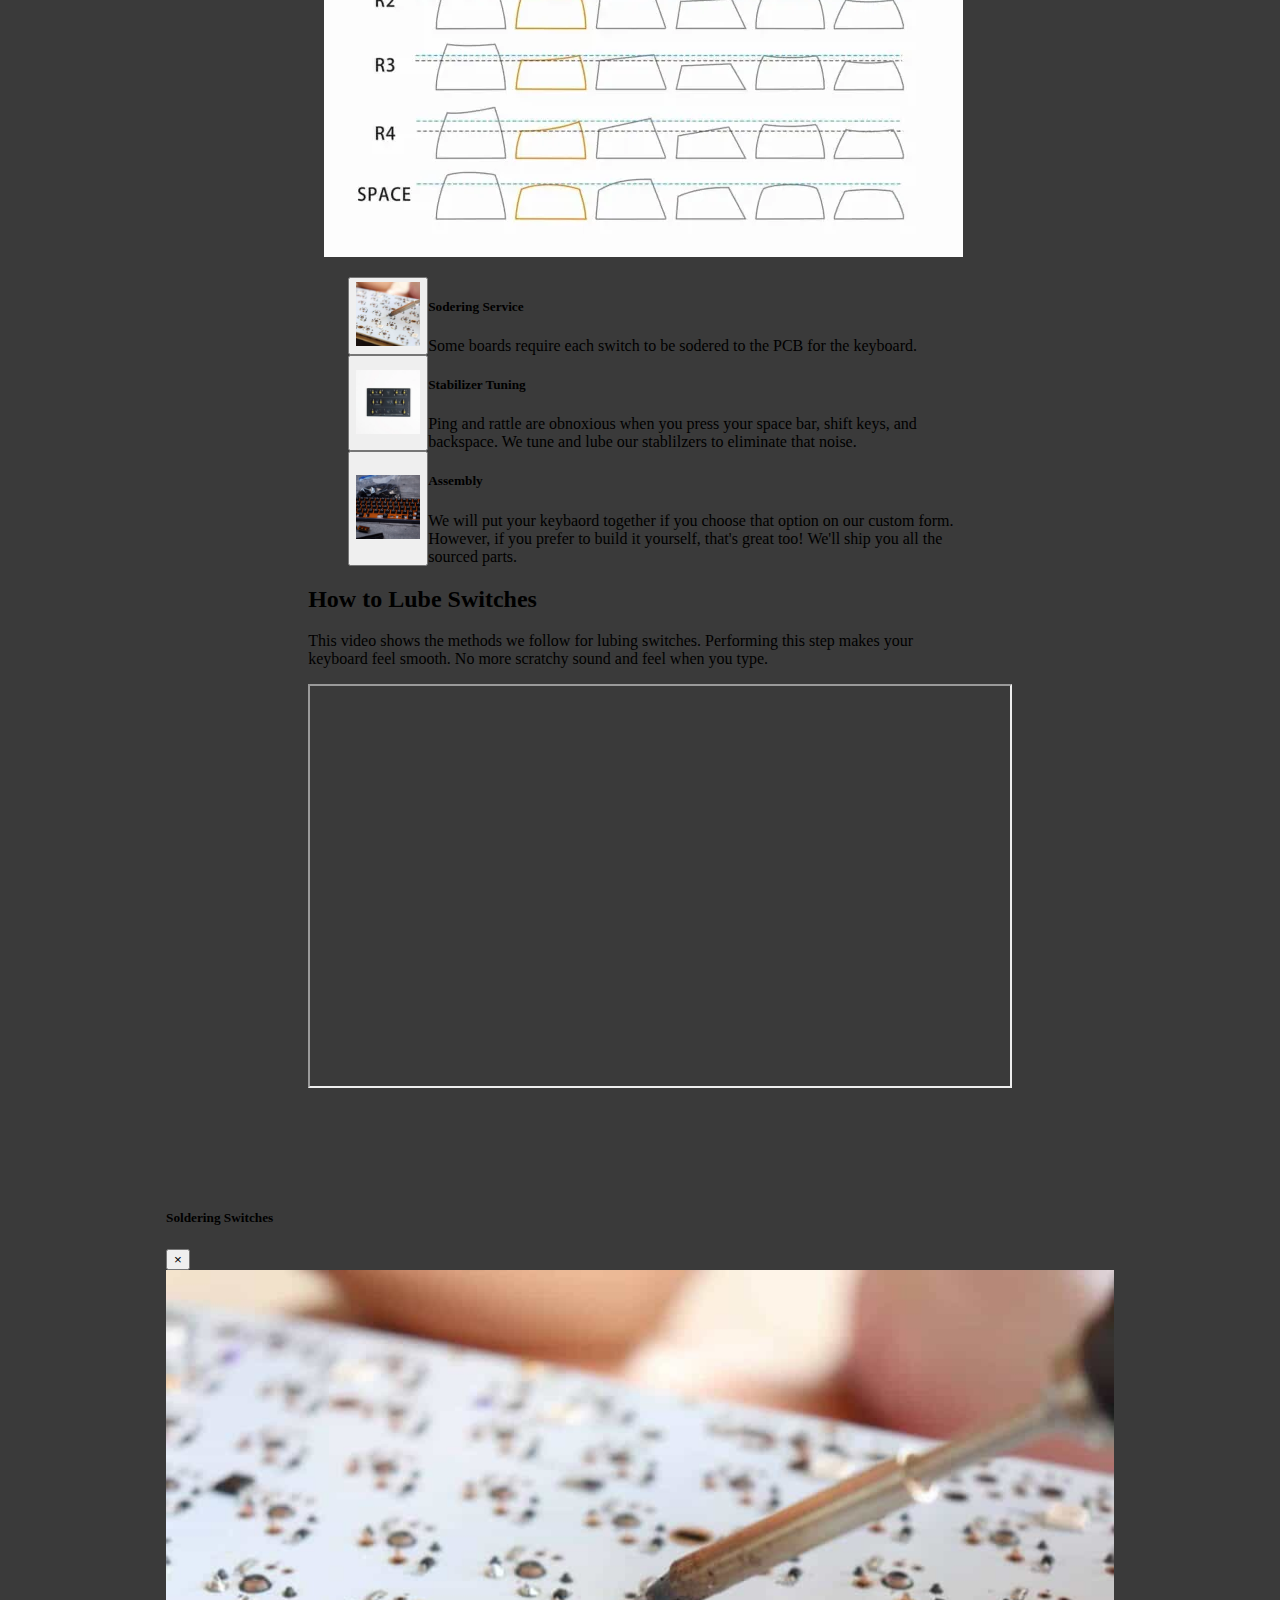
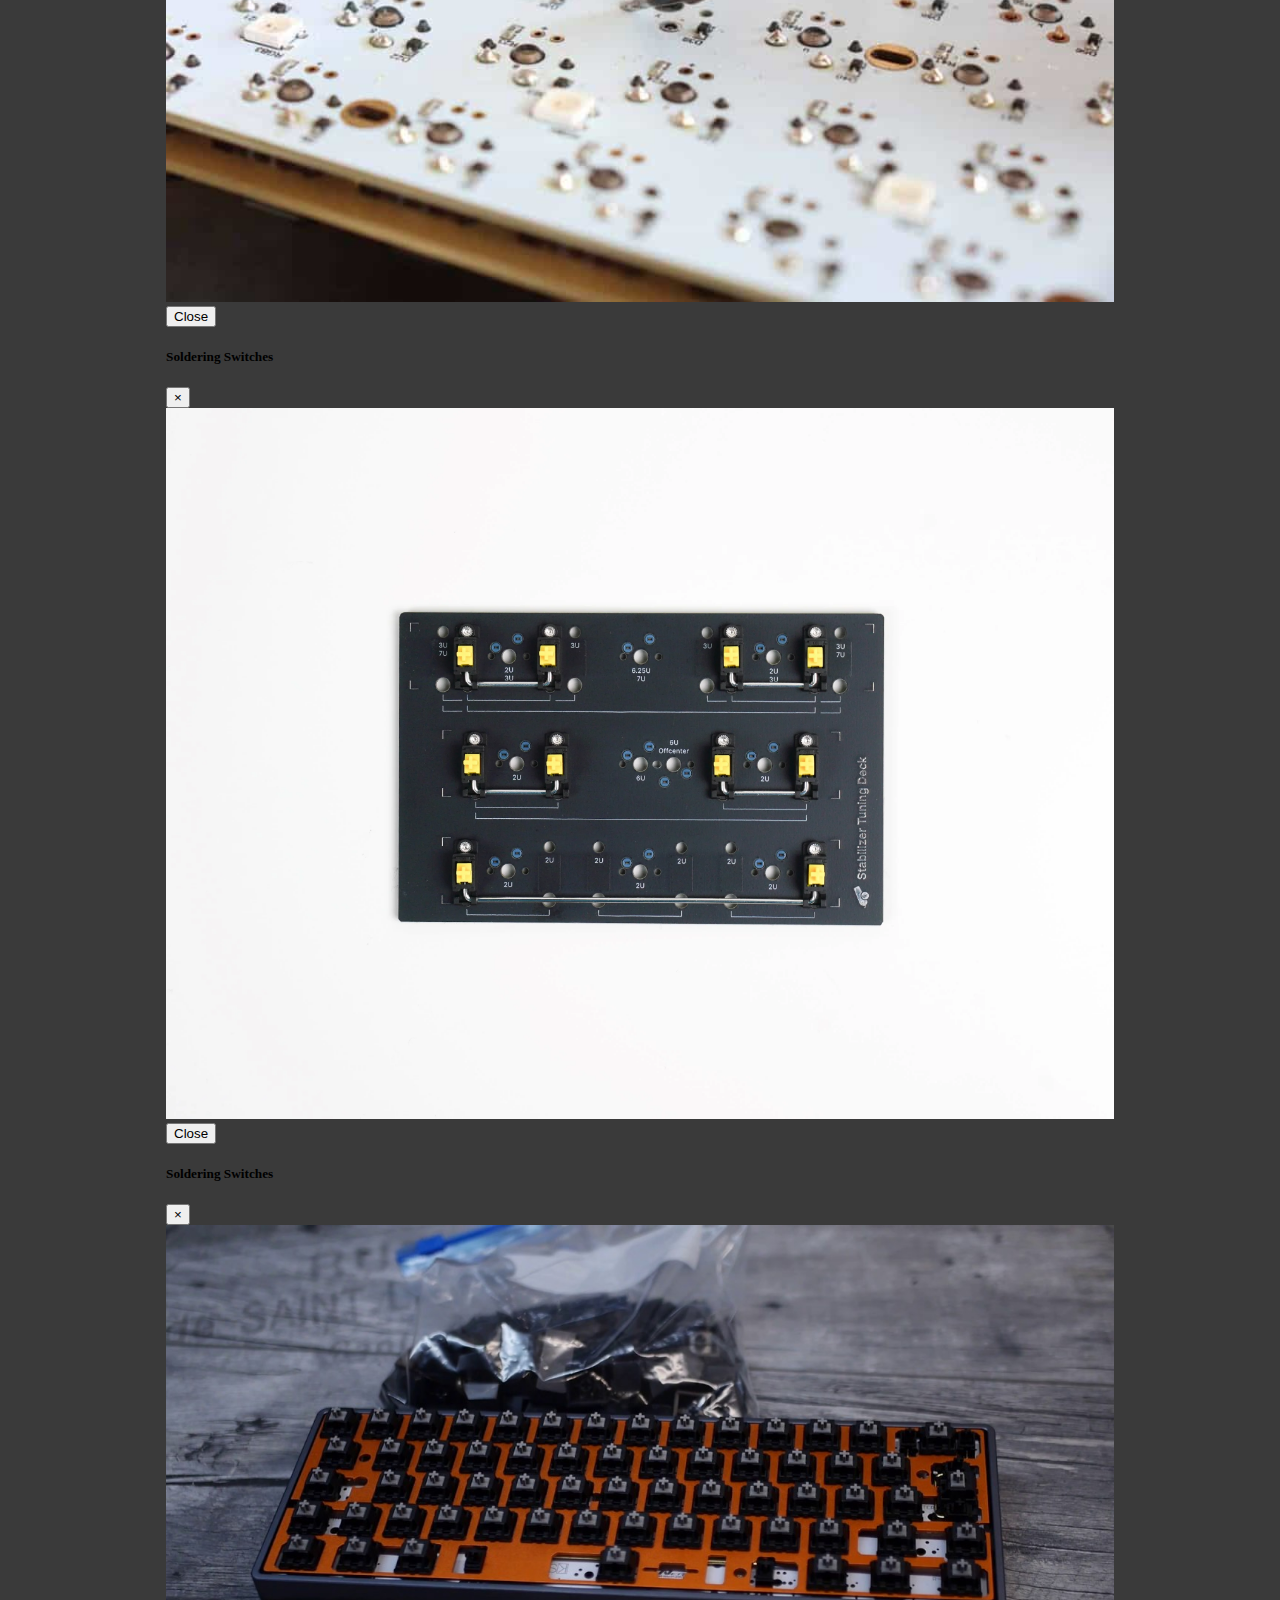
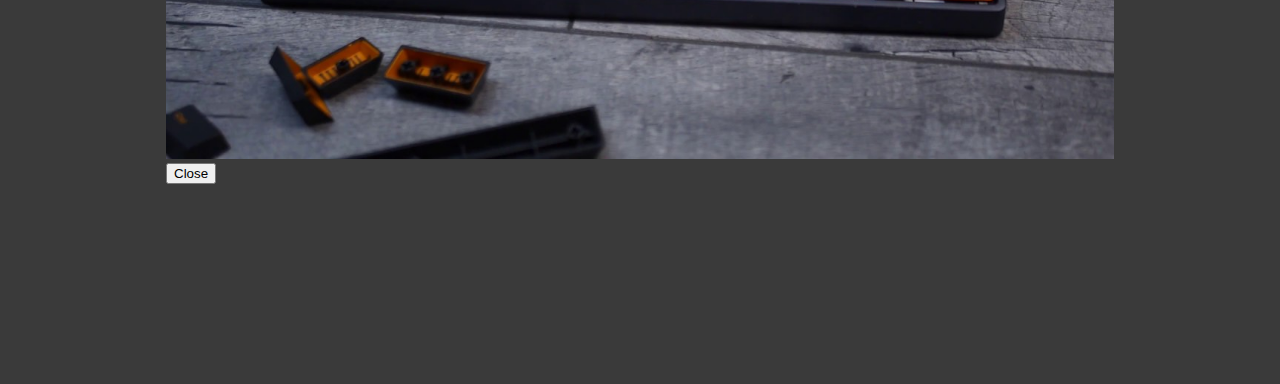
<file: services.html>
<!doctype html>
<html lang="en">

<head>
      <!-- Required meta tags -->
      <meta charset="utf-8">
      <meta name="viewport" content="width=device-width, initial-scale=1">

      <!-- Bootstrap CSS -->
      <link href="https://cdn.jsdelivr.net/npm/bootstrap@5.1.3/dist/css/bootstrap.min.css" rel="stylesheet"
            integrity="sha384-1BmE4kWBq78iYhFldvKuhfTAU6auU8tT94WrHftjDbrCEXSU1oBoqyl2QvZ6jIW3" crossorigin="anonymous">
      <!-- Custom styles link-->
      <link rel="stylesheet" href="./styles/style.css">

      <title>Keyforge :: Build Guides</title>
</head>

<body>
      <!-- Navigation -->
      <nav class="navbar sticky-top navbar-expand-lg navbar-dark">
            <div class="container-fluid">
                  <a class="navbar-brand" href="./index.html">
                        <img src="./images/logos/logo-no-background.svg" alt="Keyforge logo" height="35">
                  </a>
                  <button class="navbar-toggler" type="button" data-bs-toggle="collapse"
                        data-bs-target="#navbarNavAltMarkup" aria-controls="navbarNavAltMarkup" aria-expanded="false"
                        aria-label="Toggle navigation">
                        <span class="navbar-toggler-icon"></span>
                  </button>
                  <div class="collapse navbar-collapse" id="navbarNavAltMarkup">
                        <div class="navbar-nav">
                              <a class="nav-link" href="./index.html">Home</a>
                              <a class="nav-link active" aria-current="page" href="./guides.html">Services</a>
                              <a class="nav-link" href="./switches.html">Switches</a>
                              <a class="nav-link" href="./customOrders.html">Custom Order</a>
                        </div>
                  </div>
            </div>
      </nav>

      <!-- Begin page content -->
      <main class="flex-shrink-0 h-100">
            <div id="myCarousel" class="carousel slide mb-6" data-bs-ride="carousel">
                  <div class="carousel-indicators">
                        <button type="button" data-bs-target="#myCarousel" data-bs-slide-to="0" class="active"
                              aria-current="true" aria-label="Slide 1"></button>
                        <button type="button" data-bs-target="#myCarousel" data-bs-slide-to="1"
                              aria-label="Slide 2"></button>
                        <button type="button" data-bs-target="#myCarousel" data-bs-slide-to="2"
                              aria-label="Slide 3"></button>
                        <button type="button" data-bs-target="#myCarousel" data-bs-slide-to="3"
                              aria-label="Slide 4"></button>
                        <button type="button" data-bs-target="#myCarousel" data-bs-slide-to="4"
                              aria-label="Slide 5"></button>

                  </div>
                  <div class="carousel-inner">
                        <div class="carousel-item active">
                              <img src="./images/jumbotron/coffeeKeyboard.jpg" alt="coffee Keyboard">
                              <div class="container">
                                    <div class="carousel-caption text-start">
                                          <h1>Keyboard don't have to be boring</h1>
                                          <p class="opacity-75">They can be an expression of your passions, build your
                                                own
                                                custom keyboard
                                          </p>
                                          <p><a class="btn btn-lg btn-light" href="./customOrders.html">Custom Order</a>
                                          </p>
                                    </div>
                              </div>
                        </div>
                        <div class="carousel-item">
                              <img src="./images/jumbotron/botanicalKeyboard.jpg" alt="botanical keyboard">
                              <div class="container">
                                    <div class="carousel-caption">
                                          <h1>Bring nature to your desk</h1>
                                          <p>MWe can customize your keyboard to match you setup's theme.
                                          </p>
                                          <p><a class="btn btn-lg btn-light" href="./services.html">Services</a></p>
                                    </div>
                              </div>
                        </div>
                        <div class="carousel-item">
                              <img src="./images/jumbotron/pinkKeyboard.jpg" alt="pink keyboard">
                              <div class="container">
                                    <div class="carousel-caption">
                                          <h1>On Wednesdays, we wear pink</h1>
                                          <p>Custom keycaps can make your keyboard pop, check out this Daifuku set.</p>
                                          <p><a class="btn btn-lg btn-light" href="./services.html">Services</a></p>
                                    </div>
                              </div>
                        </div>
                        <div class="carousel-item">
                              <img src="./images/jumbotron/purpleKeyboard.jpg" alt="purple keyboard">
                              <div class="container">
                                    <div class="carousel-caption text-end">
                                          <h1>Any color you want</h1>
                                          <p>We can build a keyboard in your favorite color.</p>
                                          <p><a class="btn btn-lg btn-light" href="./services.html">Learn More</a></p>
                                    </div>
                              </div>
                        </div>
                        <div class="carousel-item">
                              <img src="./images/jumbotron/switches.jpg" alt="switches">
                              <div class="container">
                                    <div class="carousel-caption text-end">
                                          <h1>Switch up your setup</h1>
                                          <p>Switches can give your typing a unique sound that makes work sound fun.
                                                Checkout our switch page to learn more about the different types of
                                                switches.</p>
                                          <p><a class="btn btn-lg btn-light" href="./switches.html">Switches</a></p>
                                    </div>
                              </div>
                        </div>
                  </div>
                  <button class="carousel-control-prev" type="button" data-bs-target="#myCarousel" data-bs-slide="prev">
                        <span class="carousel-control-prev-icon" aria-hidden="true"></span>
                        <span class="visually-hidden">Previous</span>
                  </button>
                  <button class="carousel-control-next" type="button" data-bs-target="#myCarousel" data-bs-slide="next">
                        <span class="carousel-control-next-icon" aria-hidden="true"></span>
                        <span class="visually-hidden">Next</span>
                  </button>
            </div>

            <!-- Nav tabs for different categories of services -->
            <ul class="nav nav-tabs my-5 mx-auto" id="services" role="tablist">
                  <li class="nav-item">
                        <a class="nav-link active" id="keycapsTab" data-toggle="tab" href="#keycapsContent" role="tab"
                              aria-controls="keycapsContent" data-bs-toggle="tab" aria-selected="true">Keycaps</a>
                  </li>
                  <li class="nav-item">
                        <a class="nav-link" id="buildTab" data-toggle="tab" href="#buildContent" role="tab"
                              aria-controls="buildContent" data-bs-toggle="tab" aria-selected="false">Build</a>
                  </li>
                  <li class="nav-item">
                        <a class="nav-link" id="lubingTab" data-toggle="tab" href="#lubingContent" role="tab"
                              aria-controls="lubingContent" data-bs-toggle="tab" aria-selected="false">Lubing</a>
                  </li>
            </ul>
            <div class="tab-content text-dark w-100 mx-auto" id="servicesContent">
                  <div class="tab-pane fade show active" id="keycapsContent" role="tabpanel"
                        aria-labelledby="keycapsTab">

                        <div class="accordion" id="accordionExample">
                              <div class="card">
                                    <div class="card-header" id="headingOne">
                                          <h2 class="mb-0">
                                                <button class="btn btn-link" type="button" data-toggle="collapse"
                                                      data-target="#collapseOne" aria-expanded="true"
                                                      aria-controls="collapseOne" data-bs-toggle="collapse"
                                                      data-bs-target="#collapseOne">
                                                      Materials
                                                </button>
                                          </h2>
                                    </div>

                                    <div id="collapseOne" class="collapse show" aria-labelledby="headingOne"
                                          data-parent="#accordionExample" data-bs-parent="#accordionExample">
                                          <div class="card-body">
                                                <div class="container information">
                                                      <h3>ABS</h3>
                                                      <p>
                                                            ABS keycaps are generally cheaper. They have a shiny/greasy
                                                            texture, but can
                                                            be quieter when typing. The material is more flexible, but
                                                            it wears smoother,
                                                            faster, over time. These are great for limited budgets.
                                                      </p>
                                                </div>
                                                <div class="container information">
                                                      <h3>PBT</h3>
                                                      <p>
                                                            PBT Keycaps are more expensive, have a matte finish, and are
                                                            thicker. They are
                                                            louder while typing, but are muhc more durable. If you have
                                                            a larger budget,
                                                            these can be a great long term investment, as the legends
                                                            tend to last much
                                                            longer, and take many more years to lose their matte finish.
                                                      </p>
                                                </div>
                                          </div>
                                    </div>
                              </div>
                              <div class="card">
                                    <div class="card-header" id="headingTwo">
                                          <h2 class="mb-0">
                                                <button class="btn btn-link collapsed" type="button"
                                                      data-toggle="collapse" data-target="#collapseTwo"
                                                      aria-expanded="false" aria-controls="collapseTwo"
                                                      data-bs-toggle="collapse" data-bs-target="#collapseTwo">
                                                      Legends
                                                </button>
                                          </h2>
                                    </div>
                                    <div id="collapseTwo" class="collapse" aria-labelledby="headingTwo"
                                          data-parent="#accordionExample" data-bs-parent="#accordionExample">
                                          <div class="card-body">
                                                <div class="container information">
                                                      <h3>Dye-Sublimated</h3>
                                                      <p>
                                                            Dye-Sublimated keycaps have their characters printed on
                                                            them. They are much cheaper to produce, and much
                                                            easier to find. There are far more colors and themes with
                                                            these. Very budget friendly.
                                                      </p>
                                                </div>
                                                <div class="container information">
                                                      <h3>Double/Triple Shot</h3>
                                                      <p>
                                                            Double/Triple shot keycaps have their characters injected
                                                            molded with plastic. By being injected molded, and
                                                            not printed, the characters will never rub away. These are
                                                            more limited and much more expensive. GMK is a
                                                            popular brand, and can cost as much as $250.
                                                      </p>
                                                </div>
                                                <div class="container information">
                                                      <h3>Backlit</h3>
                                                      <p>
                                                            These keycaps are often double shot, but use much cheaper
                                                            plastic, like ABS. They let light shine through
                                                            the keycaps, which is great if your keyboard has RGB lights.
                                                            Budget friendly, around $30-$50.
                                                      </p>
                                                </div>
                                          </div>
                                    </div>
                              </div>
                              <div class="card">
                                    <div class="card-header" id="headingThree">
                                          <h2 class="mb-0">
                                                <button class="btn btn-link collapsed" type="button"
                                                      data-toggle="collapse" data-target="#collapseThree"
                                                      aria-expanded="false" aria-controls="collapseThree"
                                                      data-bs-toggle="collapse" data-bs-target="#collapseThree">
                                                      Profile
                                                </button>
                                          </h2>
                                    </div>
                                    <div id="collapseThree" class="collapse" aria-labelledby="headingThree"
                                          data-parent="#accordionExample" data-bs-parent="#accordionExample">
                                          <div class="card-body">
                                                <p class="py-1">The last thing to consider is the profile of your
                                                      keycaps. The shape fo the keycaps can affect your
                                                      typing experience. SA are taller, and cradle your fingers more,
                                                      but the most popular are cherry. </p>
                                                <div class="container information">
                                                      <h3>Profile Chart</h3>
                                                      <img src="./images/keycaps/keycap-profiles.jpg"
                                                            alt="image of various keycap profiles">
                                                </div>
                                          </div>
                                    </div>
                              </div>
                        </div>
                  </div>
                  <div class="tab-pane fade" id="buildContent" role="tabpanel" aria-labelledby="buildTab">
                        <!-- MEDIA OBJECT-->
                        <ul class="list-unstyled text-light">
                              <li class="media">
                                    <!-- Button trigger modal -->
                                    <button type="button" class="btn" onclick='openSoderModal()'>
                                          <img src="./images/switches/soderingSwtiches.jpg" class="mr-3"
                                                alt="sodering switches">
                                    </button>
                                    <div class="media-body">
                                          <h5 class="mt-0 mb-1">Sodering Service</h5>
                                          Some boards require each switch to be sodered to the PCB for the keyboard.
                                    </div>
                              </li>
                              <li class="media mt-3">
                                    <!-- Button trigger modal -->
                                    <button type="button" class="btn" onclick='openTuneModal()'>
                                          <img src="./images/switches/stabTuning.jpg.webp" class="mr-3"
                                                alt="stabilizer tuning">
                                    </button>
                                    <div class="media-body">
                                          <h5 class="mt-0 mb-1">Stabilizer Tuning</h5>
                                          Ping and rattle are obnoxious when you press your space bar, shift keys, and
                                          backspace. We tune and lube our stablilzers to eliminate that noise.
                                    </div>
                              </li>
                              <li class="media mt-3">
                                    <button type="button" class="btn" onclick='openBuildModal()'> <img
                                                src="./images/switches/build.jpg" class="mr-3"
                                                alt="keyboard being built">
                                    </button>

                                    <div class="media-body">
                                          <h5 class="mt-0 mb-1">Assembly</h5>
                                          We will put your keybaord together if you choose that option on our custom
                                          form. However, if you prefer to build it yourself, that's great too! We'll
                                          ship you all the sourced parts.
                                    </div>
                              </li>
                        </ul>
                  </div>
                  <div class="tab-pane fade text-light" id="lubingContent" role="tabpanel" aria-labelledby="lubingTab">
                        <h2>How to Lube Switches</h2>
                        <p>This video shows the methods we follow for lubing switches.  Performing this step makes your keyboard feel smooth.  No more scratchy sound and feel when you type.</p>
                        <div class="embed-responsive embed-responsive-16by9">
                              <iframe width="700" height="400" class="embed-responsive-item" src="https://www.youtube.com/embed/GTfFtWCerns?si=FIyP14SHo4UH64jR" title="YouTube video player" allow="accelerometer; autoplay; clipboard-write; encrypted-media; gyroscope; picture-in-picture; web-share" allowfullscreen></iframe>
                        </div>
                        <br>
                  </div>
            </div>

            <!-- Modals -->

            <div class="modal fade" id="soderModal" tabindex="-1" aria-labelledby="modalLabel" aria-modal="true"
                  role="dialog">
                  <div class="modal-dialog" role="document">
                        <div class="modal-content">
                              <div class="modal-header">
                                    <h5 class="modal-title" id="modalLabel">Soldering Switches</h5>
                                    <button type="button" class="close" aria-label="Close" onclick="closeSoderModal()">
                                          <span aria-hidden="true">×</span>
                                    </button>
                              </div>
                              <div class="modal-body">
                                    <img src="./images/switches/soderingSwtiches.jpg" class="mr-3"
                                          alt="sodering switches" data-toggle="modal" data-target="#exampleModalCenter">
                              </div>
                              <div class="modal-footer">
                                    <button type="button" class="btn btn-secondary"
                                          onclick="closeSoderModal()">Close</button>
                              </div>
                        </div>
                  </div>
            </div>
            <div class="modal-backdrop fade show" id="backdropSoder" style="display: none;"></div>

            <div class="modal fade" id="tuneModal" tabindex="-1" aria-labelledby="switchModalLabel" aria-modal="true"
                  role="dialog">
                  <div class="modal-dialog" role="document">
                        <div class="modal-content">
                              <div class="modal-header">
                                    <h5 class="modal-title" id="switchModalLabel">Soldering Switches</h5>
                                    <button type="button" class="close" aria-label="Close" onclick="closeTuneModal()">
                                          <span aria-hidden="true">×</span>
                                    </button>
                              </div>
                              <div class="modal-body">
                                    <img src="./images/switches/stabTuning.jpg.webp" class="mr-3"
                                          alt="sodering switches" data-toggle="modal" data-target="#exampleModalCenter">
                              </div>
                              <div class="modal-footer">
                                    <button type="button" class="btn btn-secondary"
                                          onclick="closeTuneModal()">Close</button>
                              </div>
                        </div>
                  </div>
            </div>
            <div class="modal-backdrop fade show" id="backdropTune" style="display: none;"></div>

            <div class="modal fade" id="buildModal" tabindex="-1" aria-labelledby="switchLabel" aria-modal="true"
                  role="dialog">
                  <div class="modal-dialog" role="document">
                        <div class="modal-content">
                              <div class="modal-header">
                                    <h5 class="modal-title" id="switchLabel">Soldering Switches</h5>
                                    <button type="button" class="close" aria-label="Close" onclick="closeBuildModal()">
                                          <span aria-hidden="true">×</span>
                                    </button>
                              </div>
                              <div class="modal-body">
                                    <img src="./images/switches/build.jpg" class="mr-3" alt="sodering switches"
                                          data-toggle="modal" data-target="#exampleModalCenter">
                              </div>
                              <div class="modal-footer">
                                    <button type="button" class="btn btn-secondary" onclick="closeBuildModal()">Close</button>
                              </div>
                        </div>
                  </div>
            </div>
            <div class="modal-backdrop fade show" id="backdropBuild" style="display: none;"></div>


      </main>


      <!--Fixed Footer -->
      <footer
            class="fixed-bottom footer mt-auto d-flex flex-wrap justify-content-between align-items-center py-3 border-top">
            <div class="container w-75 p-3 d-flex">
                  <p class="col-md-4 mb-0 text-muted">&copy; 2023 Keyforge, Inc</p>

                  <a href="./index.html"
                        class="col-md-4 d-flex align-items-center justify-content-center mb-3 mb-md-0 me-md-auto link-dark text-decoration-none">
                        <img src="./images/logos/logo-no-background.svg" alt="Keyforge logo" height="35">

                  </a>

                  <ul class="nav col-md-4 justify-content-end">
                        <li class="nav-item"><a href="./index.html" class="nav-link px-2 text-muted">Home</a></li>
                        <li class="nav-item"><a href="./services.html" class="nav-link px-2 text-muted">Services</a>
                        </li>
                        <li class="nav-item"><a href="./switches.html" class="nav-link px-2 text-muted">Switches</a>
                        </li>
                        <li class="nav-item"><a href="./customOrders.html" class="nav-link px-2 text-muted">Custom
                                    Order</a>
                        </li>
                  </ul>
            </div>

      </footer>

      <!--Bundled bootstrap & popper-->
      <script src="https://cdn.jsdelivr.net/npm/bootstrap@5.1.3/dist/js/bootstrap.bundle.min.js"
            integrity="sha384-ka7Sk0Gln4gmtz2MlQnikT1wXgYsOg+OMhuP+IlRH9sENBO0LRn5q+8nbTov4+1p"
            crossorigin="anonymous"></script>
      <script src="./scripts/services.js"></script>
</body>

</html>
</file>
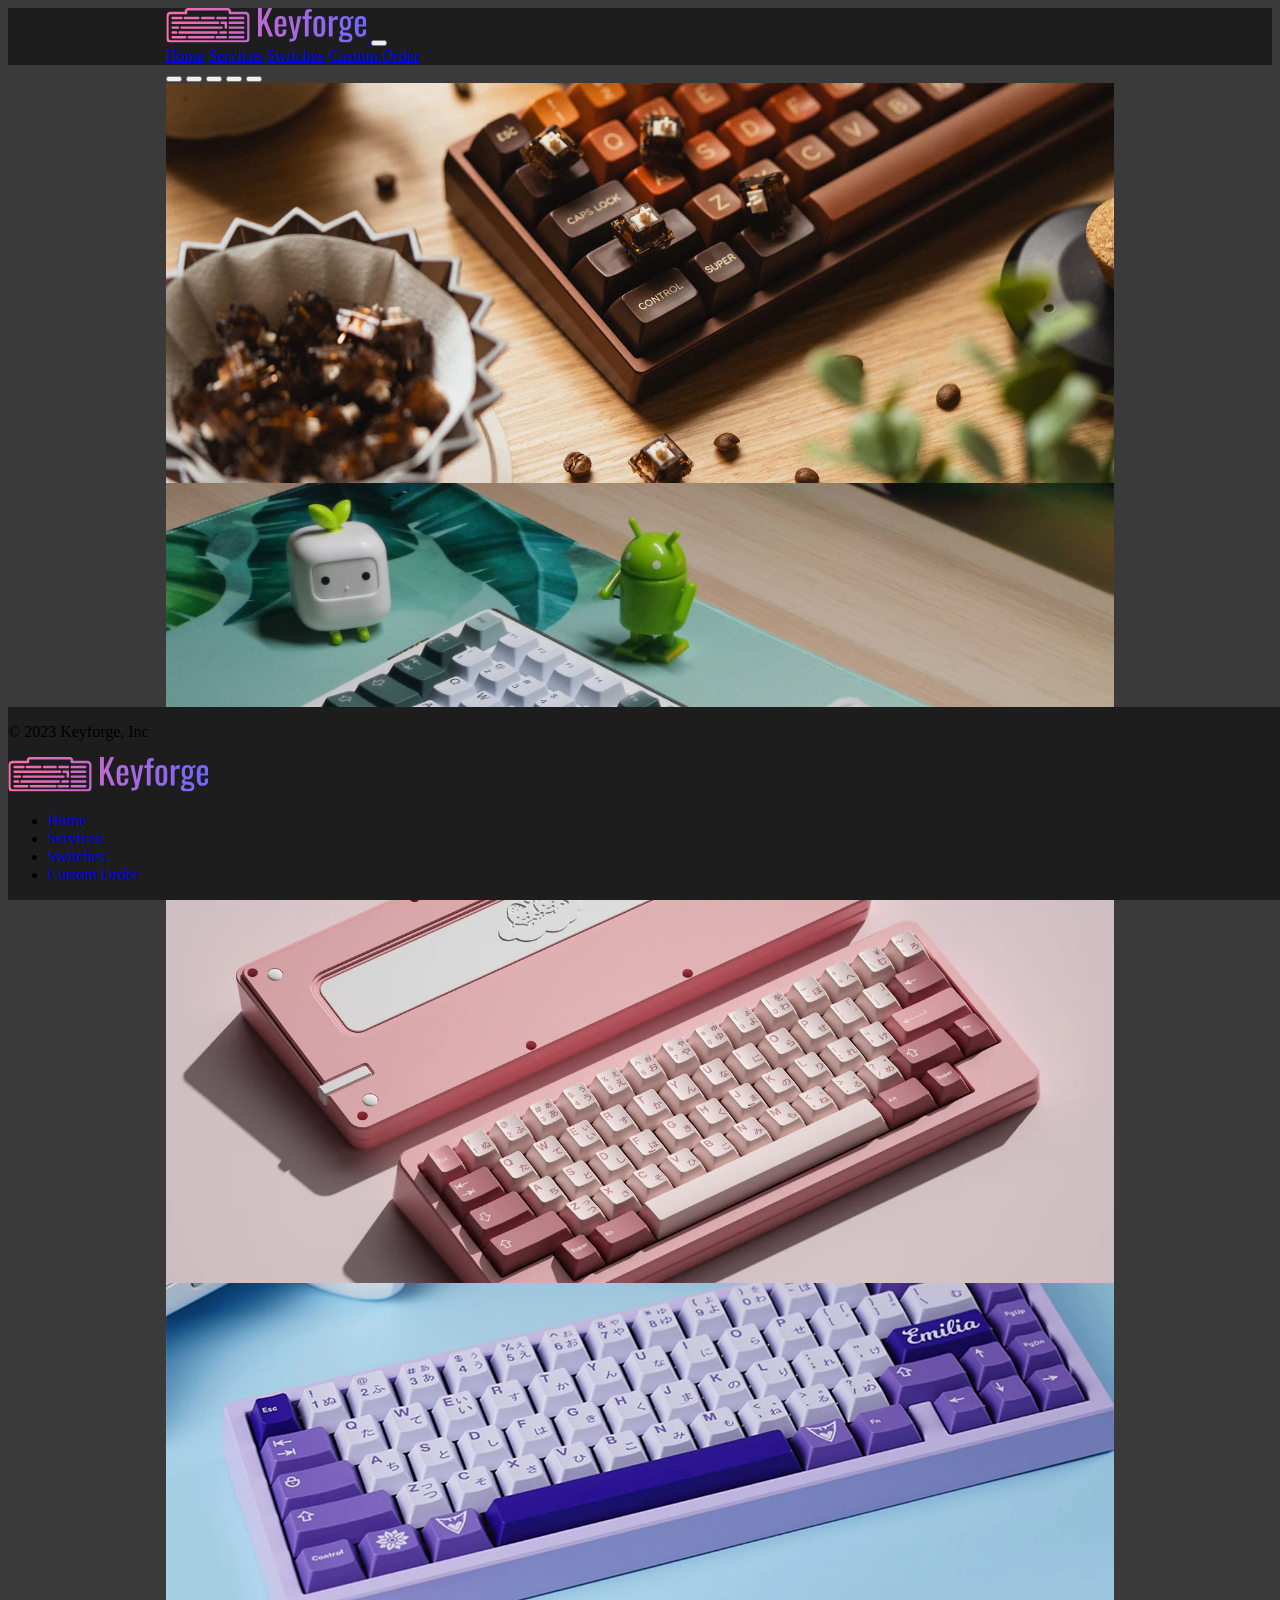
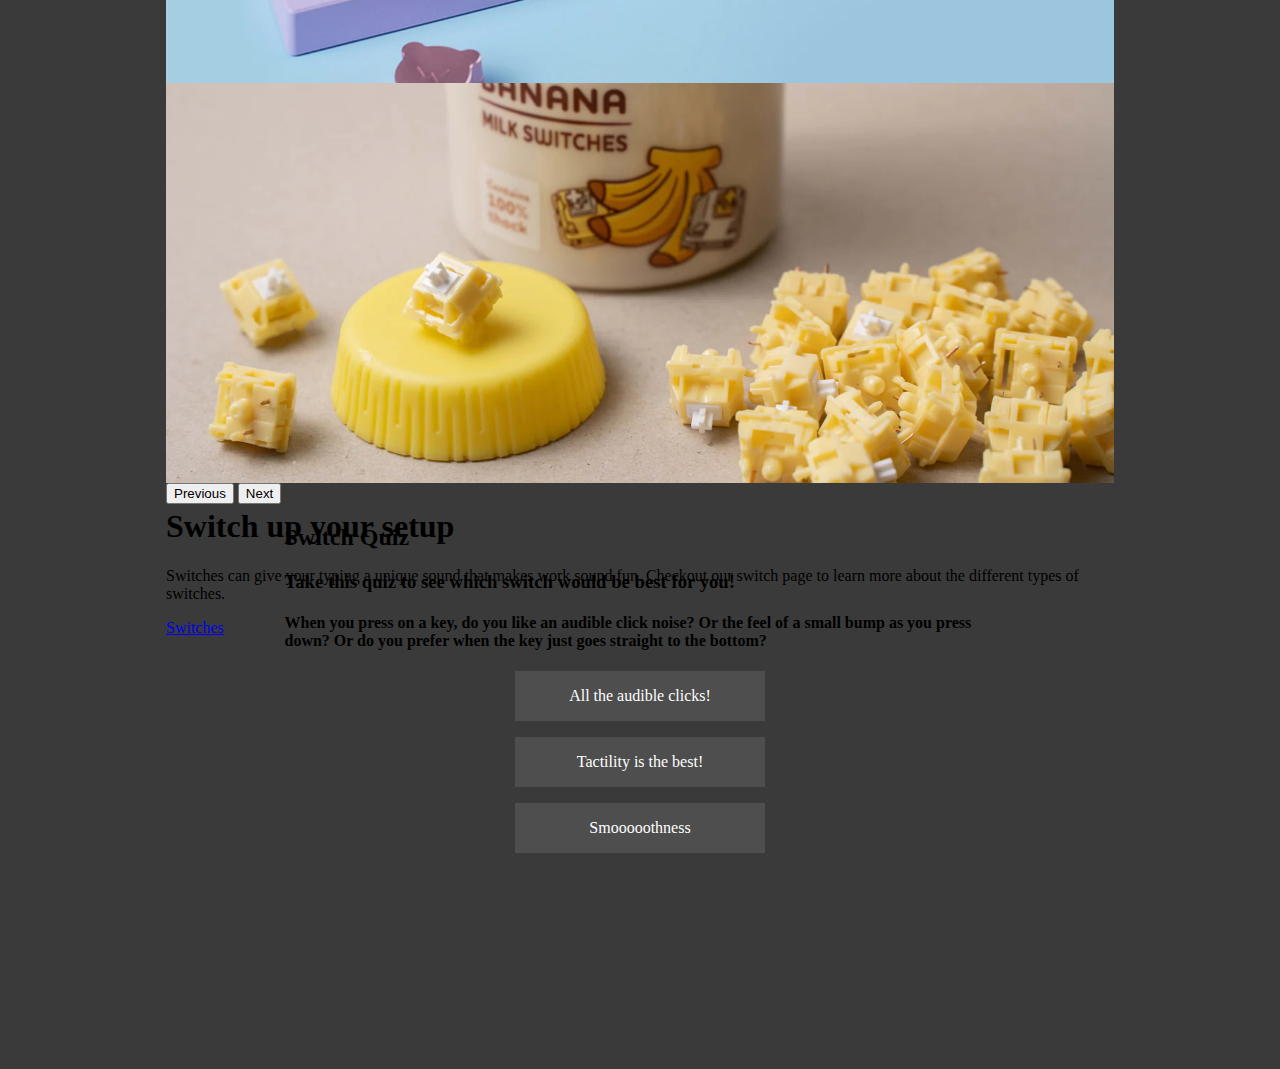
<file: switches.html>
<!doctype html>
<html lang="en">

<head>
      <!-- Required meta tags -->
      <meta charset="utf-8">
      <meta name="viewport" content="width=device-width, initial-scale=1">

      <!-- Bootstrap CSS -->
      <link href="https://cdn.jsdelivr.net/npm/bootstrap@5.1.3/dist/css/bootstrap.min.css" rel="stylesheet"
            integrity="sha384-1BmE4kWBq78iYhFldvKuhfTAU6auU8tT94WrHftjDbrCEXSU1oBoqyl2QvZ6jIW3" crossorigin="anonymous">
      <!-- Custom styles link-->
      <link rel="stylesheet" href="./styles/style.css">

      <title>Keyforge :: Switches</title>
</head>

<body>
      <!-- Navigation -->
      <nav class="navbar sticky-top navbar-expand-lg navbar-dark">
            <div class="container-fluid">
                  <a class="navbar-brand" href="./index.html">
                        <img src="./images/logos/logo-no-background.svg" alt="Keyforge logo" height="35">
                  </a>
                  <button class="navbar-toggler" type="button" data-bs-toggle="collapse"
                        data-bs-target="#navbarNavAltMarkup" aria-controls="navbarNavAltMarkup" aria-expanded="false"
                        aria-label="Toggle navigation">
                        <span class="navbar-toggler-icon"></span>
                  </button>
                  <div class="collapse navbar-collapse" id="navbarNavAltMarkup">
                        <div class="navbar-nav">
                              <a class="nav-link" href="./index.html">Home</a>
                              <a class="nav-link" href="./services.html">Services</a>
                              <a class="nav-link active" aria-current="page" href="./switches.html">Switches</a>
                              <a class="nav-link" href="./customOrders.html">Custom Order</a>
                        </div>
                  </div>
            </div>
      </nav>

      <!-- Begin page content -->
      <main class="flex-shrink-0">
            <div id="myCarousel" class="carousel slide mb-6" data-bs-ride="carousel">
                  <div class="carousel-indicators">
                        <button type="button" data-bs-target="#myCarousel" data-bs-slide-to="0" class="active"
                              aria-current="true" aria-label="Slide 1"></button>
                        <button type="button" data-bs-target="#myCarousel" data-bs-slide-to="1"
                              aria-label="Slide 2"></button>
                        <button type="button" data-bs-target="#myCarousel" data-bs-slide-to="2"
                              aria-label="Slide 3"></button>
                        <button type="button" data-bs-target="#myCarousel" data-bs-slide-to="3"
                              aria-label="Slide 4"></button>
                        <button type="button" data-bs-target="#myCarousel" data-bs-slide-to="4"
                              aria-label="Slide 5"></button>

                  </div>
                  <div class="carousel-inner">
                        <div class="carousel-item active">
                              <img src="./images/jumbotron/coffeeKeyboard.jpg" alt="coffee Keyboard">
                              <div class="container">
                                    <div class="carousel-caption text-start">
                                          <h1>Keyboard don't have to be boring</h1>
                                          <p class="opacity-75">They can be an expression of your passions, build your
                                                own
                                                custom keyboard
                                          </p>
                                          <p><a class="btn btn-lg btn-light" href="./customOrders.html">Custom Order</a>
                                          </p>
                                    </div>
                              </div>
                        </div>
                        <div class="carousel-item">
                              <img src="./images/jumbotron/botanicalKeyboard.jpg" alt="botanical keyboard">
                              <div class="container">
                                    <div class="carousel-caption">
                                          <h1>Bring nature to your desk</h1>
                                          <p>MWe can customize your keyboard to match you setup's theme.
                                          </p>
                                          <p><a class="btn btn-lg btn-light" href="./services.html">Services</a></p>
                                    </div>
                              </div>
                        </div>
                        <div class="carousel-item">
                              <img src="./images/jumbotron/pinkKeyboard.jpg" alt="pink keyboard">
                              <div class="container">
                                    <div class="carousel-caption">
                                          <h1>On Wednesdays, we wear pink</h1>
                                          <p>Custom keycaps can make your keyboard pop, check out this Daifuku set.</p>
                                          <p><a class="btn btn-lg btn-light" href="./services.html">Services</a></p>
                                    </div>
                              </div>
                        </div>
                        <div class="carousel-item">
                              <img src="./images/jumbotron/purpleKeyboard.jpg" alt="purple keyboard">
                              <div class="container">
                                    <div class="carousel-caption text-end">
                                          <h1>Any color you want</h1>
                                          <p>We can build a keyboard in your favorite color.</p>
                                          <p><a class="btn btn-lg btn-light" href="./services.html">Learn More</a></p>
                                    </div>
                              </div>
                        </div>
                        <div class="carousel-item">
                              <img src="./images/jumbotron/switches.jpg" alt="switches">
                              <div class="container">
                                    <div class="carousel-caption text-end">
                                          <h1>Switch up your setup</h1>
                                          <p>Switches can give your typing a unique sound that makes work sound fun.
                                                Checkout our switch page to learn more about the different types of
                                                switches.</p>
                                          <p><a class="btn btn-lg btn-light" href="./switches.html">Switches</a></p>
                                    </div>
                              </div>
                        </div>
                  </div>
                  <button class="carousel-control-prev" type="button" data-bs-target="#myCarousel" data-bs-slide="prev">
                        <span class="carousel-control-prev-icon" aria-hidden="true"></span>
                        <span class="visually-hidden">Previous</span>
                  </button>
                  <button class="carousel-control-next" type="button" data-bs-target="#myCarousel" data-bs-slide="next">
                        <span class="carousel-control-next-icon" aria-hidden="true"></span>
                        <span class="visually-hidden">Next</span>
                  </button>
            </div>
            <!-- Switches quiz -->
            <div class="container mb-6 mt-3 h-100">
                  <div class="container-fluid quizContainer my-5 text-light" id="quizContainer">
                        <h2 class="mt-3">Switch Quiz</h2>
                        <h3>Take this quiz to see which switch would be best for you!</h3>
                        <!--Question one, determines which broad category.-->
                        <div class="container questionContainer mt-2">
                              <h4>When you press on a key, do you like an audible click noise? Or the feel of a small
                                    bump as
                                    you press down? Or do you prefer when the key just goes straight to the bottom?</h4>
                              <div id="clickyButton" class="button">
                                    <span class="choice">All the audible clicks!</span>
                              </div>
                              <div id="tactileButton" class="button">
                                    <span class="choice">Tactility is the best!</span>
                              </div>
                              <div id="linearButton" class="button">
                                    <span class="choice">Smooooothness</span>
                              </div>
                        </div>
                  </div>
                  <!-- if they choose clicky-->
                  <div id="blueSwitch" class="card bg-dark text-light switchChoice mx-auto shadow-lg hidden my-5">
                        <div class="card-body">
                              <h5 class="card-title">Cherry MX Blue</h5>
                              <p class="card-text">While Cherry MX Blue is the most common clicky switch, there are many
                                    that
                                    require different amounts of force to press
                                    that switch down. If you are a heavery typer, look for a switch with a heavier
                                    spring, and
                                    vice versa for light typers.</p>
                        </div>
                        <img src="./images/switches/cherryBlue.jpg" class="card-img-bottom" alt="Cherry mx blue switch">
                  </div>

                  <!-- if they choose tactility-->
                  <div id="brownSwitch" class="card bg-dark text-light switchChoice mx-auto shadow-lg hidden my-5">
                        <div class="card-body">
                              <h5 class="card-title">Cherry MX Brown</h5>
                              <p class="card-text">While Cherry MX Brown is the most common tactile switch, there are
                                    many
                                    that require different amounts of force
                                    to press that switch down. If you are a heavery typer, look for a switch with a
                                    heavier
                                    spring, and vice
                                    versa for light typers.</p>
                        </div>
                        <img src="./images/switches/cherryBrown.jpg" class="card-img-bottom"
                              alt="Cherry mx blue switch my-5">
                  </div>
                  <!-- if they chose smoothness-->
                  <div id="redSwitch" class="card bg-dark text-light switchChoice mx-auto shadow-lg hidden my-5">
                        <div class="card-body">
                              <h5 class="card-title">Cherry MX Red</h5>
                              <p class="card-text">While Cherry MX Red is the most common linear switch, there are many
                                    that
                                    require different amounts of force
                                    to press that switch down. If you are a heavery typer, look for a switch with a
                                    heavier
                                    spring, and vice
                                    versa for light typers.</p>
                        </div>
                        <img src="./images/switches/cherryRed.jpg" class="card-img-bottom" alt="Cherry mx blue switch">
                  </div>
                  <div class="container my-3" id="changeSelection">
                        <button id="change" type="button" class="btn btn-primary btn-lg hidden">Change
                              selection</button>
                  </div>
            </div>

      </main>

      <!--Fixed Footer -->
      <footer
            class=" fixed-bottom footer mt-auto d-flex flex-wrap justify-content-between align-items-center py-3 border-top">
            <div class="container w-75 p-3 d-flex">
                  <p class="col-md-4 mb-0 text-muted">&copy; 2023 Keyforge, Inc</p>

                  <a href="./index.html"
                        class="col-md-4 d-flex align-items-center justify-content-center mb-3 mb-md-0 me-md-auto link-dark text-decoration-none">
                        <img src="./images/logos/logo-no-background.svg" alt="Keyforge logo" height="35">

                  </a>

                  <ul class="nav col-md-4 justify-content-end">
                        <li class="nav-item"><a href="./index.html" class="nav-link px-2 text-muted">Home</a></li>
                        <li class="nav-item"><a href="./services.html" class="nav-link px-2 text-muted">Services</a>
                        </li>
                        <li class="nav-item"><a href="./switches.html" class="nav-link px-2 text-muted">Switches</a>
                        </li>
                        <li class="nav-item"><a href="./customOrders.html" class="nav-link px-2 text-muted">Custom
                                    Order</a>
                        </li>
                  </ul>
            </div>

      </footer>

      <!--Bundled bootstrap & popper-->
      <script src="https://cdn.jsdelivr.net/npm/bootstrap@5.1.3/dist/js/bootstrap.bundle.min.js"
            integrity="sha384-ka7Sk0Gln4gmtz2MlQnikT1wXgYsOg+OMhuP+IlRH9sENBO0LRn5q+8nbTov4+1p"
            crossorigin="anonymous"></script>
      <script src="./scripts/switches.js"></script>

</body>

</html>
</file>
<file: styles/style.css>
:root {
      --black: rgb(29, 29, 29);
      --gray: rgb(58, 58, 58);
}

body {
      background-color: var(--gray);
      margin-bottom: 200px;
}

footer {
      background-color: var(--black);
      width: 100%;
      position: absolute;
      bottom: 0;
}

.media img {
      width: 64px;
      height: 64px;
      object-fit: cover;
}

.modal-body img {
      width: 100%;
      object-fit: contain;
}

#servicesContent {
      margin-bottom: 100px;

}

#keycapsContent,
#buildContent,
#lubingContent {
      margin: 1rem auto;
      width: 70%;
}

.media {
      display: flex;
      flex-direction: row;
}

#formWrapper,
#orderSummary {
      width: 90%;
      margin: 3rem auto;
      padding: 1rem;
      border-radius: 5px;
}

#orderSummary {
      color: whitesmoke
}

#change {
      margin-bottom: 100px;
}

.form-check {
      width: 95px;
      margin: 1rem 0;
}

.quizContainer {
      width: 80%;
}

.switchChoice {
      height: 400px;
      width: 75%;
}

.switchChoice img {
      height: 300px;
      object-fit: cover;
}

#changeSelection {
      display: flex;
      justify-content: center;
}

.button {
      line-height: 50px;
      height: 50px;
      text-align: center;
      width: 250px;
      cursor: pointer;
      color: #FFF;
      transition: all 0.3s;
      position: relative;
      margin: 1rem auto;
}

.button span {
      transition: all 0.3s;
}

.button::before {
      content: '';
      position: absolute;
      bottom: 0;
      left: 0;
      width: 100%;
      height: 100%;
      z-index: 1;
      opacity: 0;
      transition: all 0.3s;
      border-top-width: 1px;
      border-bottom-width: 1px;
      border-top-style: solid;
      border-bottom-style: solid;
      border-top-color: rgba(255, 255, 255, 0.5);
      border-bottom-color: rgba(255, 255, 255, 0.5);
      transform: scale(0.1, 1);
}

.button:hover span {
      letter-spacing: 2px;
}

.button:hover::before {
      opacity: 1;
      transform: scale(1, 1);
}

.button::after {
      content: '';
      position: absolute;
      bottom: 0;
      left: 0;
      width: 100%;
      height: 100%;
      z-index: 1;
      transition: all 0.3s;
      background-color: rgba(255, 255, 255, 0.1);
}

.button:hover::after {
      opacity: 0;
      transform: scale(0.1, 1);
}

.keyboardSelection {
      width: 90px;
}

#tofu,
#tet,
#odin {
      margin: 1rem 2rem;
}

.hidden {
      display: none;
}

.navbar {
      background-color: var(--black);
}

.learnMore {
      width: 100%;
      display: flex;
      flex-direction: column;
}

main,
.container-fluid {
      margin: auto;
}

.carousel-item {
      height: 400px;
}

.carousel-item img {
      height: 400px;
      width: 100%;
      object-fit: cover;
}

.summary img {
      height: 300px;
      object-fit: cover;
}

.about {
      margin-top: 3rem;
      width: 100%;
      display: flex;
      justify-content: space-around;
      flex-wrap: wrap;
}

.imageColumn {
      display: flex;
      flex-direction: column;
      justify-content: space-around;
}

.card {
      margin: 1rem;
}

#learn {
      margin-bottom: 300px;
      ;
}

@media only screen and (min-width: 600px) {
      main {
            width: 100%;
      }

      .learnMore {
            width: 100%;
            display: flex;
            flex-direction: row;
      }

      #formWrapper {
            width: 70%;
      }
}

@media only screen and (min-width: 1200px) {

      main,
      .container-fluid {
            width: 75%;
      }

      #formWrapper {
            width: 50%;
      }
}

@media only screen and (min-width: 1600px) {

      main,
      .container-fluid {
            width: 60%;
      }
}
</file>
